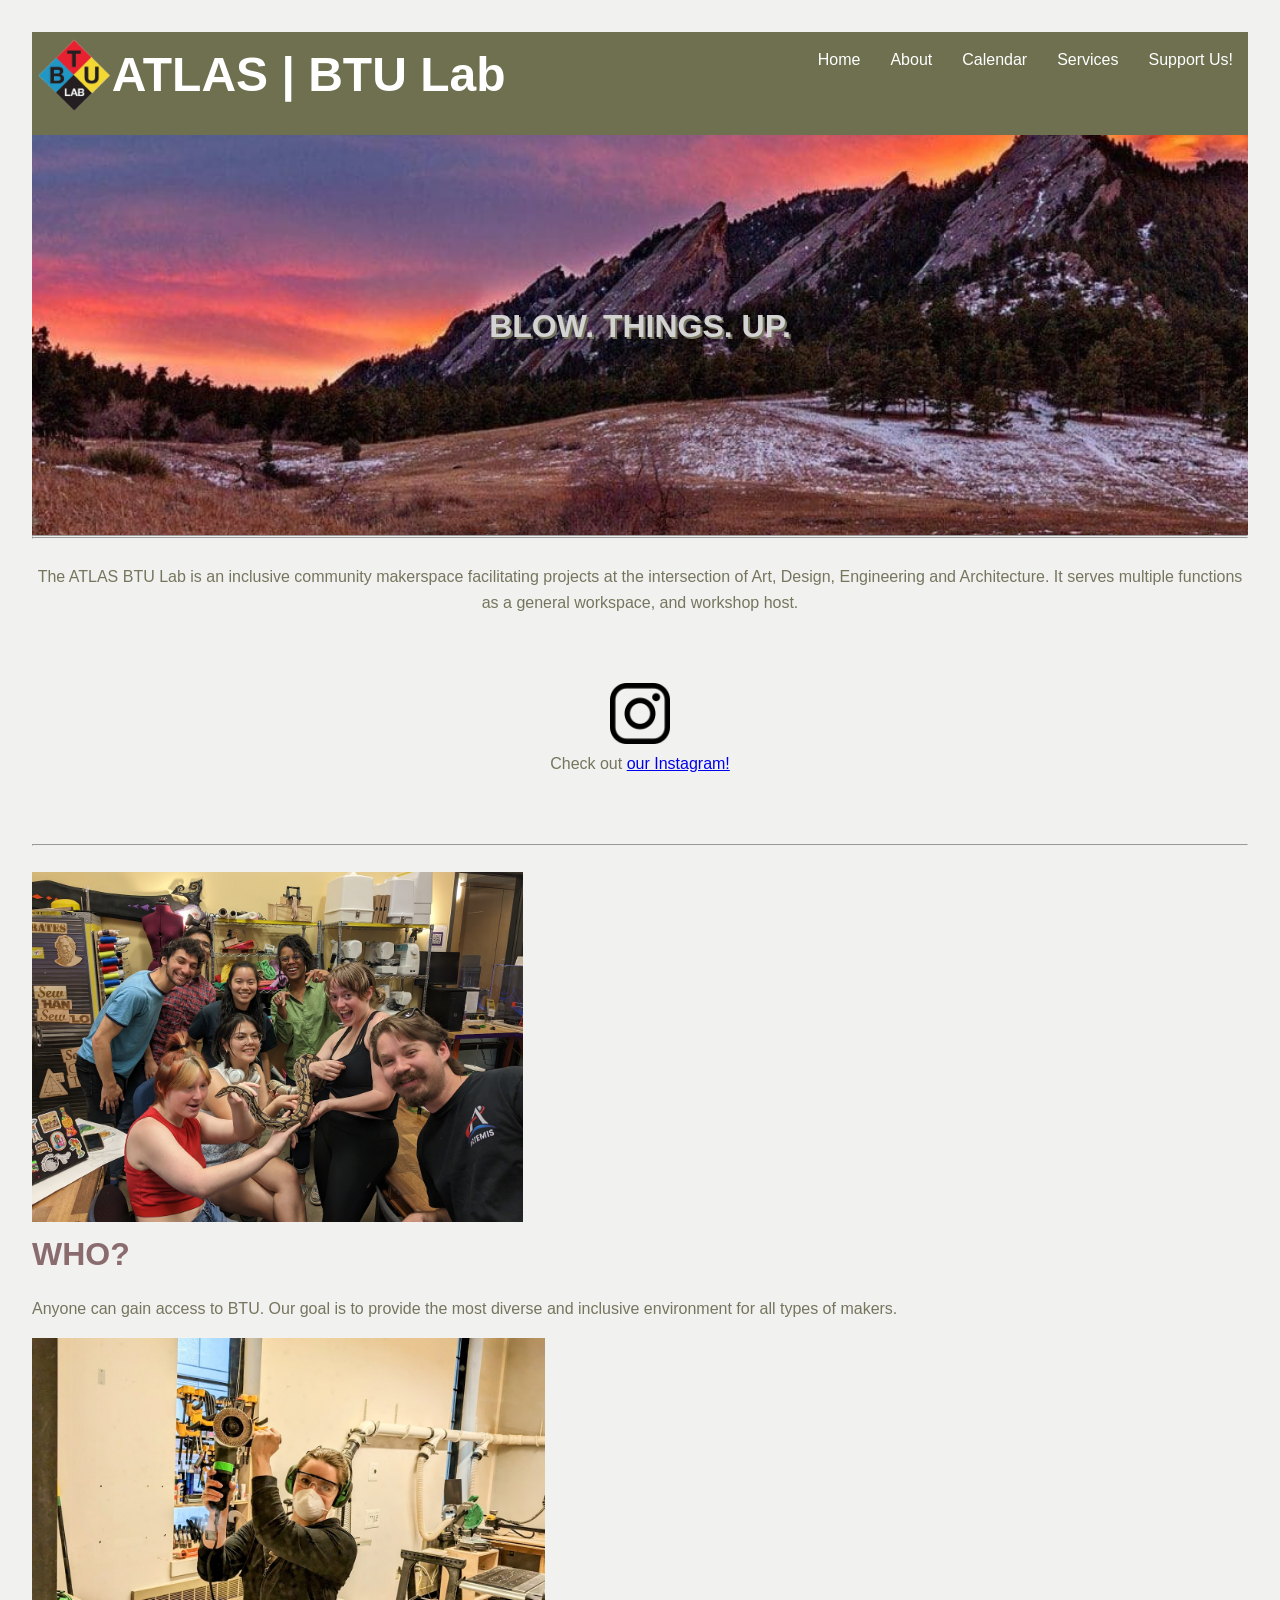
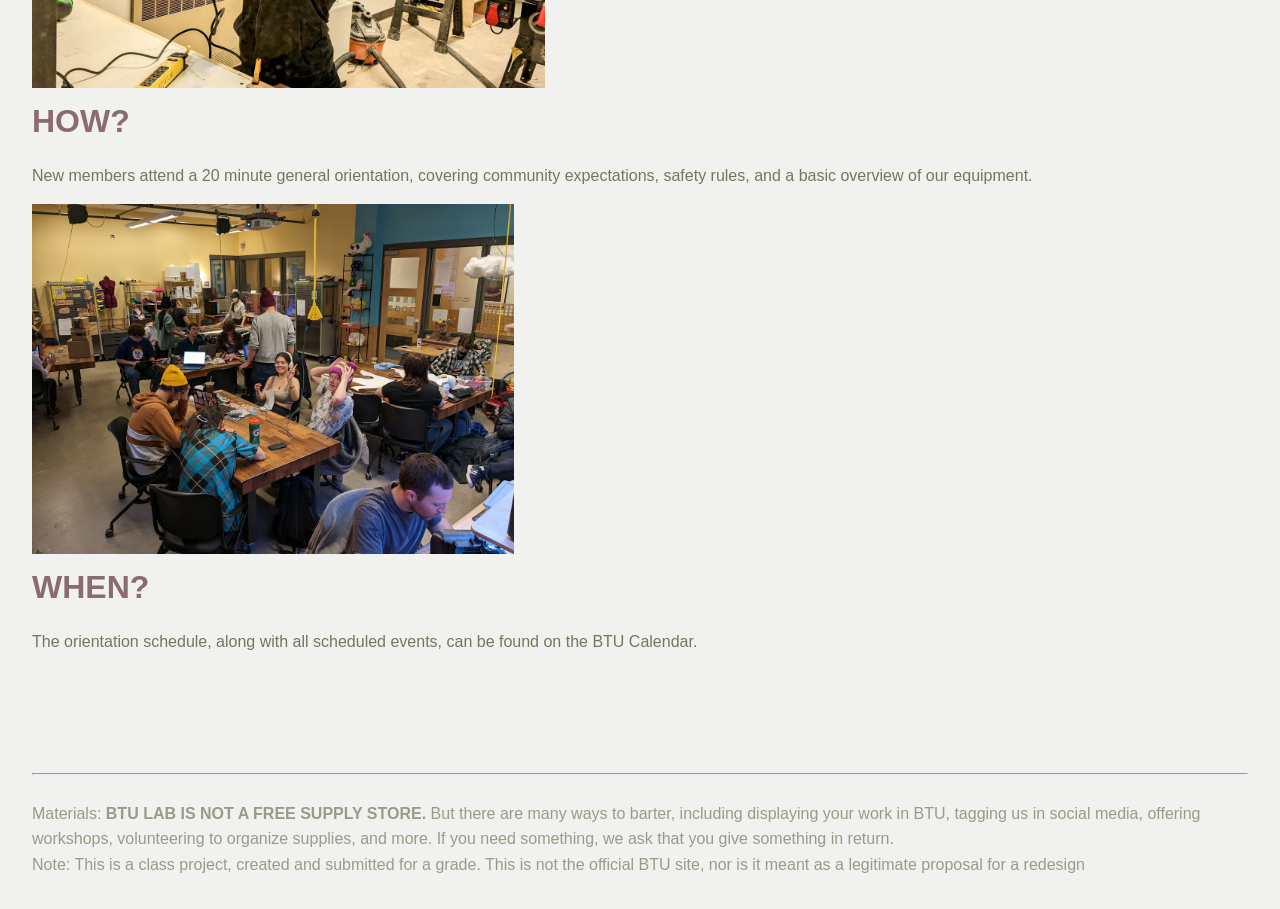
<file: index.html>
<!doctype html>
<html lang="en">
<head>
    <meta charset="utf-8" />
    <title>BTU Lab - Home</title>
    <link rel="icon" type="image/x-icon" href="assets/favicon.ico">
    <link rel="stylesheet" href="style.css">
</head>
<body>
    <header>
        <nav>
            <h1>
                ATLAS | BTU Lab
                <img src="assets/site-icon.png" width="10%" alt="BTU Lab Logo" align="left"> <!--this works rlly good, thx!-->
            </h1>
            <ul>
                <li><a href="index.html" class="link">Home</a></li>
                <li><a href="about.html" class="link">About</a></li>
                <li><a href="calendar.html" class="link">Calendar</a></li>
                <li><a href="services.html" class="link">Services</a></li>
                <li><a href="support.html" class="link">Support Us!</a></li>
            </ul>
        </nav>
    </header>
    <main>
            <table width="100%" height="400" style="background: url('assets/flatirons-sunset.jpeg');
                                                    background-size: cover;
                                                    background-position: center;
                                                    background-repeat: no-repeat;
                                                    margin:0">
                <tr>
                    <td align="center" valign="middle">

                        <h2 class="flavortext">BLOW. THINGS. UP.</h2> <!-- should function the same? might need a color change here -->

                    </td>
                </tr>
            </table>

        <!-- The instagram link will be integrated below this similar to my WA5 concepts ~carson -->

    <hr><hr>
    <br>
            <p align="center" class="body-text"> The ATLAS BTU Lab is an inclusive community makerspace facilitating projects at the intersection of Art, Design, Engineering and Architecture. It serves multiple functions as a general workspace, and workshop host.</p>
            <br><br>
            <p align="center"><img width="5%" src="assets/instagram.png" alt="Instagram"></p>
            <p align="center" class="body-text">Check out <a href="https://www.instagram.com/btulab_cu/?hl=en">our Instagram!</a> </p>

    <br><br>
    <hr>
    <br>

    <ul class="frontpage">
            <li>
                <img src="assets/who.jpg" alt="Selfie of lab members with a snake" height="350">
                <h2>WHO?</h2>
                <p class="body-text">Anyone can gain access to BTU. Our goal is to provide the most diverse and inclusive environment for all types of makers.</p>
            </li>

            <li>
                <img src="assets/how.jpg" alt="Lab member using angle grinder" height="350">
                <h2>HOW?</h2>
                <p class="body-text">New members attend a 20 minute general orientation, covering community expectations, safety rules, and a basic overview of our equipment.</p>
            </li>

            <li>
                <img src="assets/when.jpg" alt="BTU Lab full of people working" height="350">
                <h2>WHEN?</h2>
                <p class="body-text">The orientation schedule, along with all scheduled events, can be found on the BTU Calendar.</p>
            </li>
        </ul>
        </main>

        <br><br>
        <br><br>

        <footer>
            <hr>
            <br>
            <p class="small-text">Materials: <b>BTU LAB IS NOT A FREE SUPPLY STORE.</b> But there are many ways to barter, including displaying your work in BTU, tagging us in social media, offering workshops, volunteering to organize supplies, and more. If you need something, we ask that you give something in return.</p>
            <p class="small-text">Note: This is a class project, created and submitted for a grade. This is not the official BTU site, nor is it meant as a legitimate proposal for a redesign</p>
        </footer>
</body>
</html>
</file>
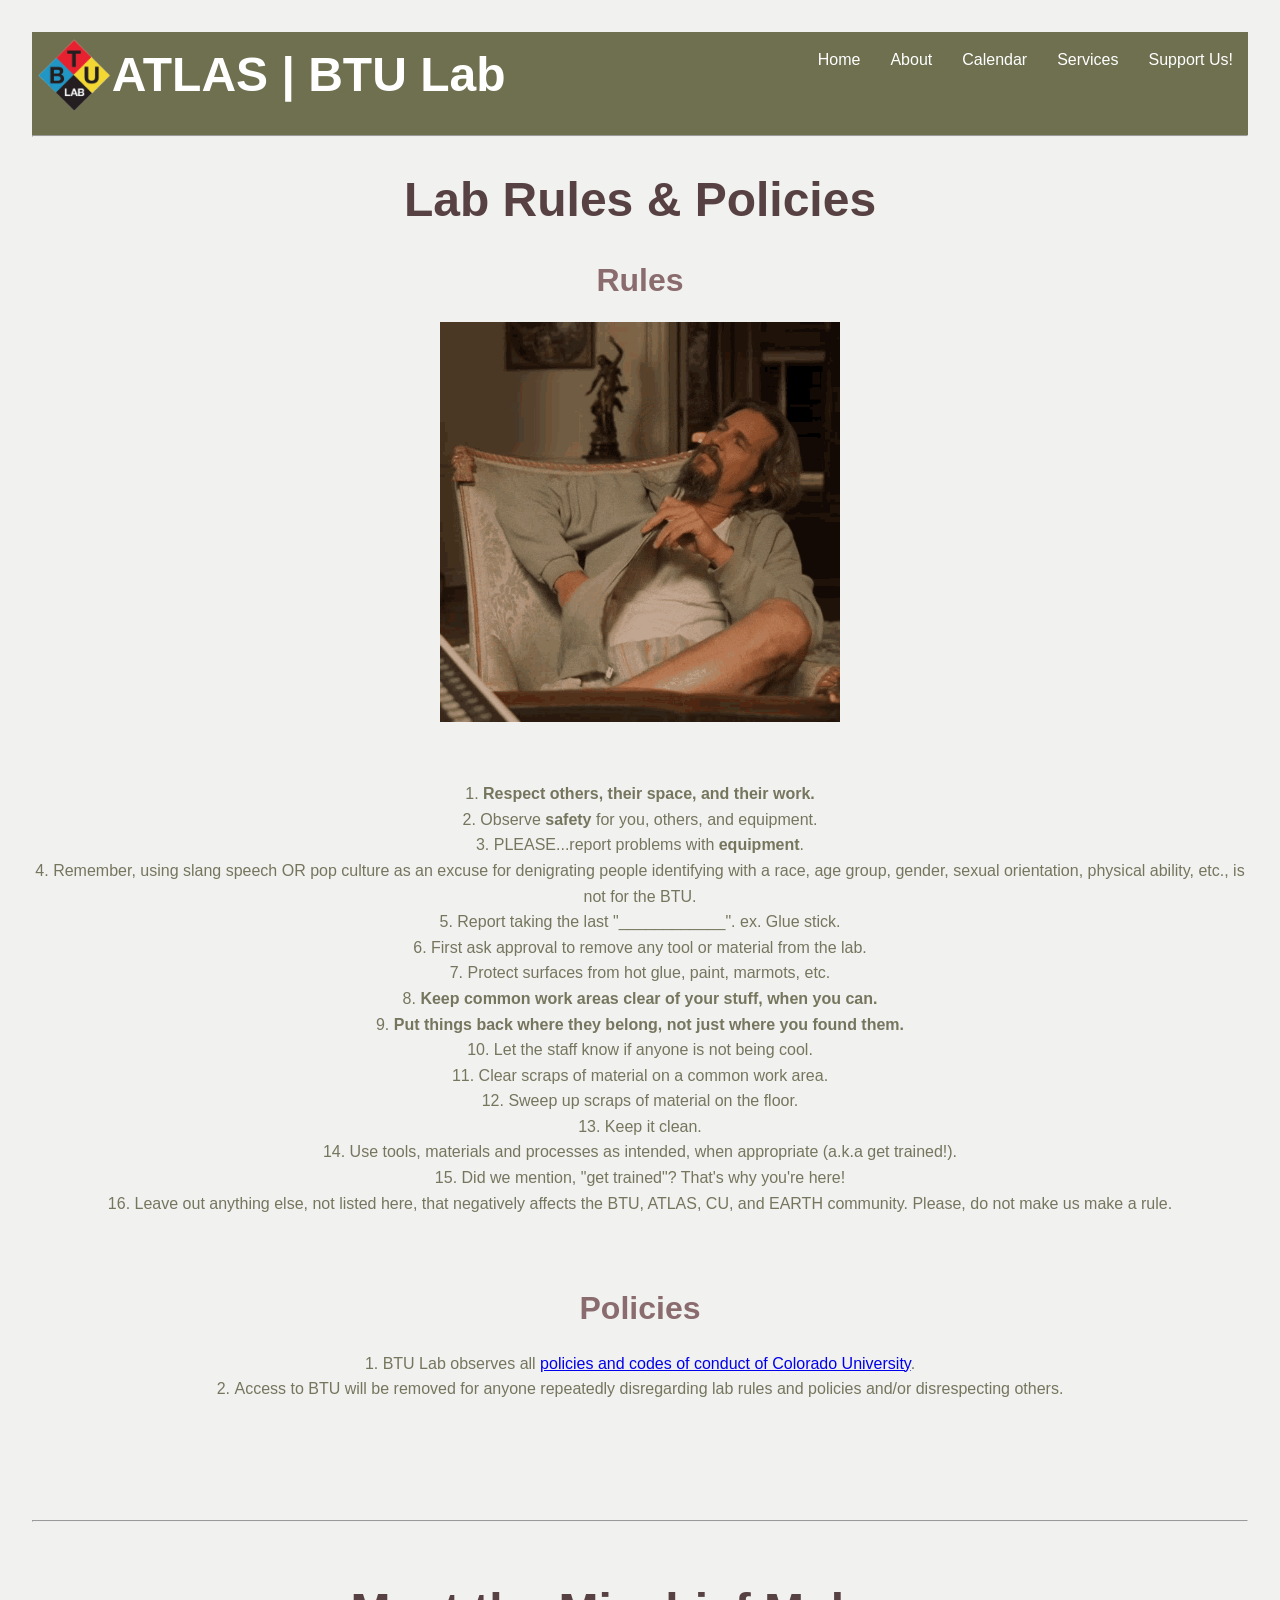
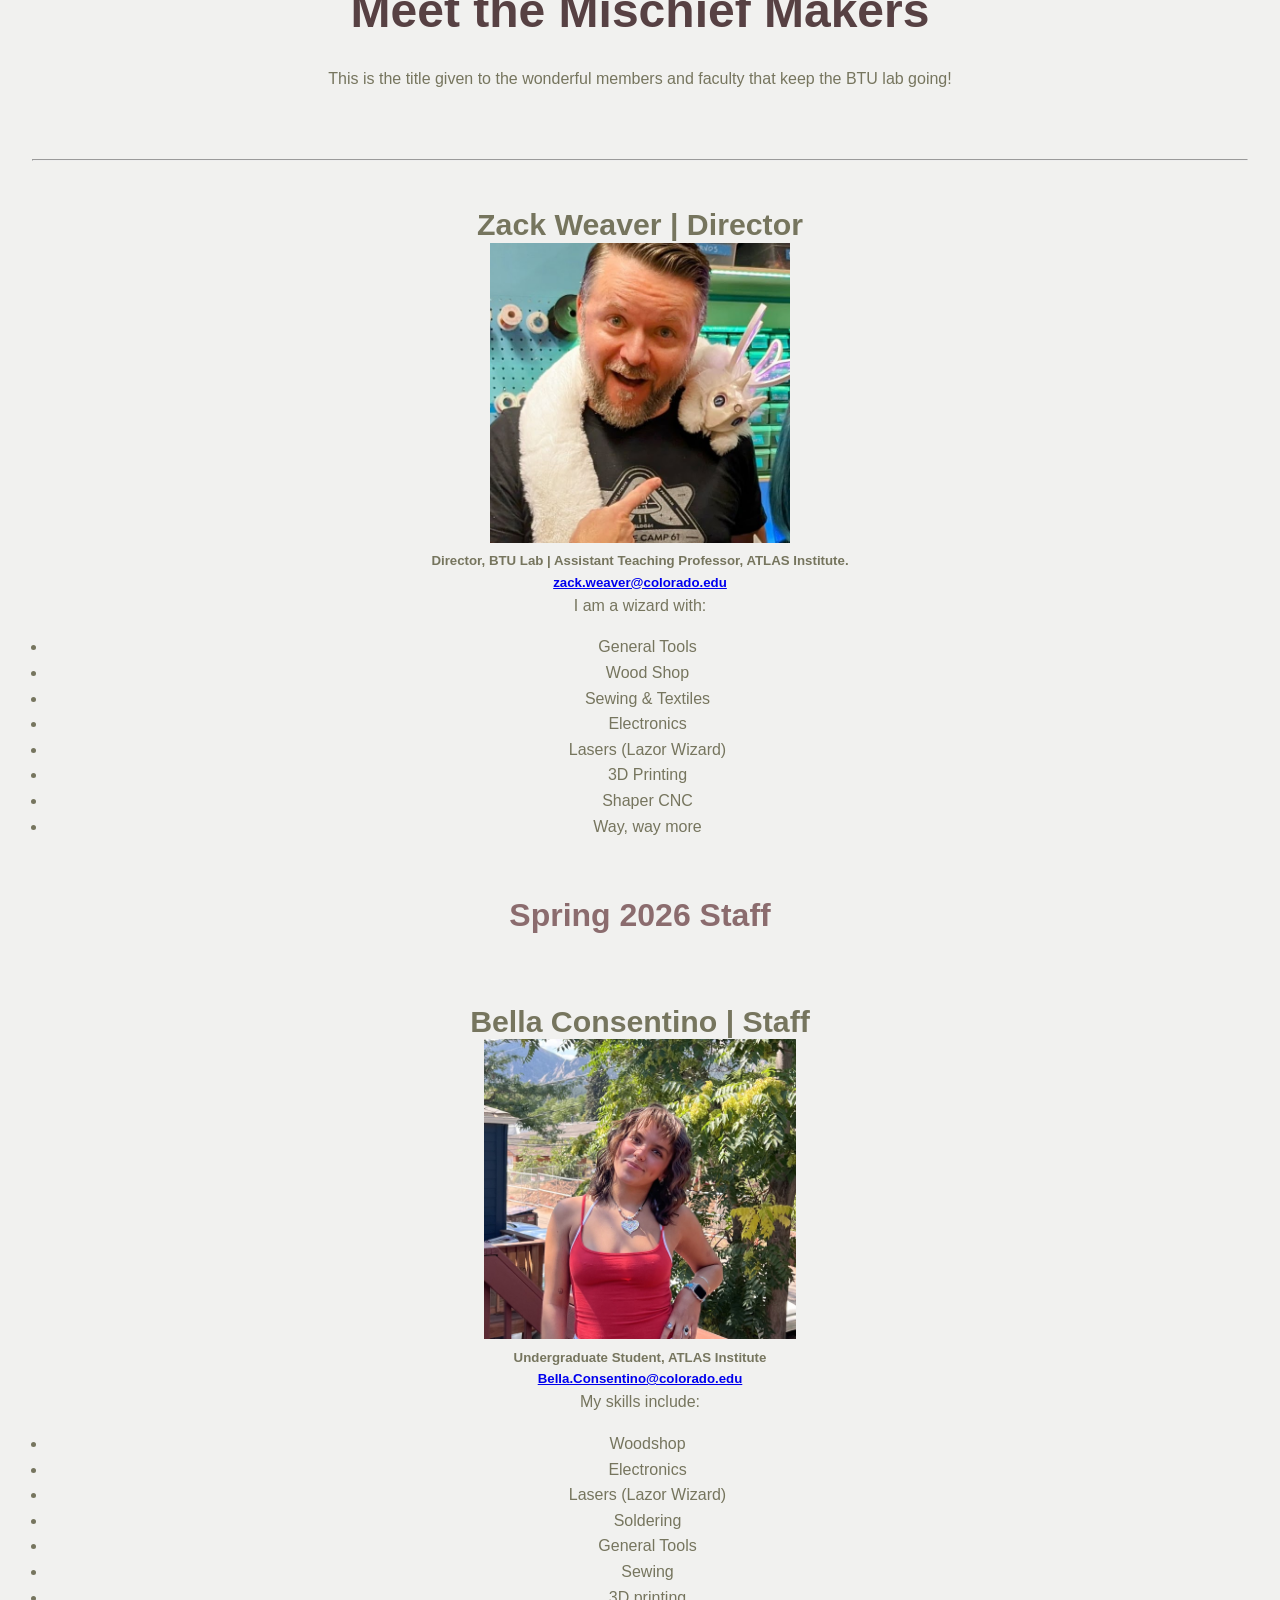
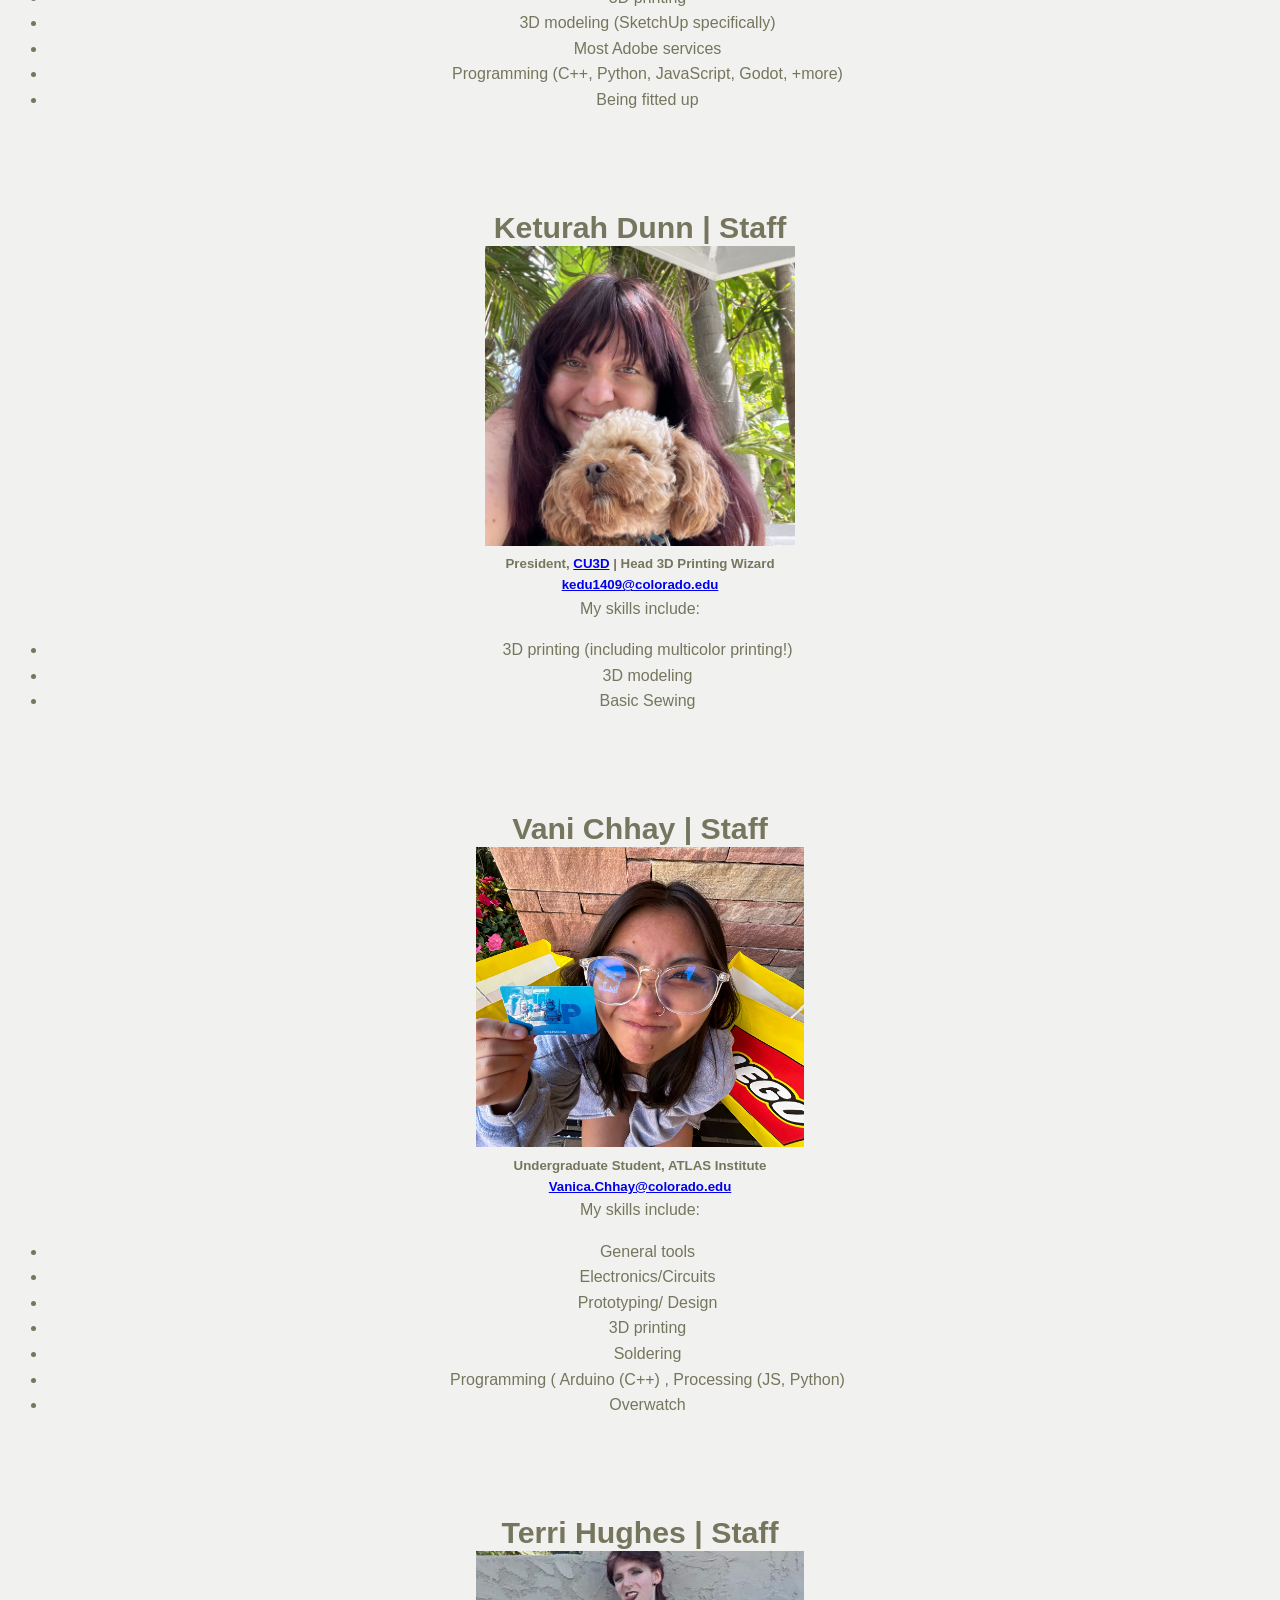
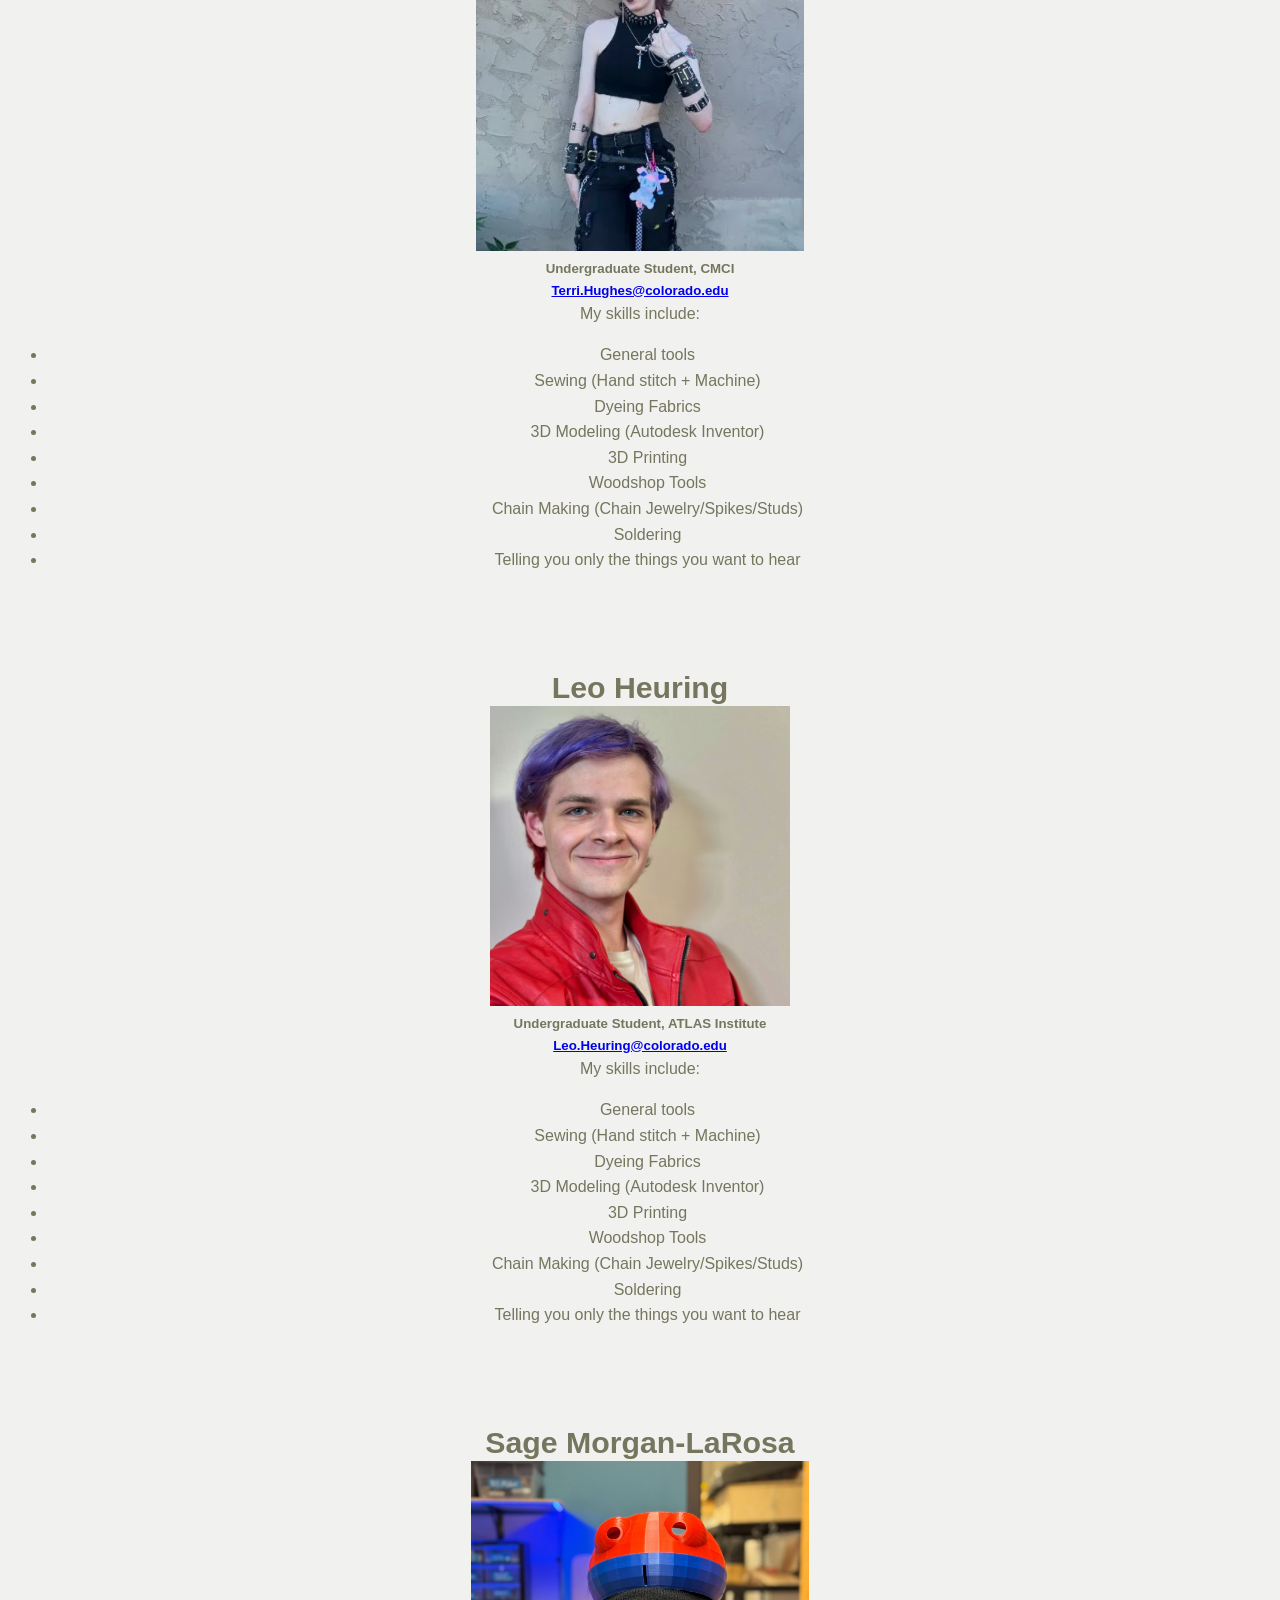
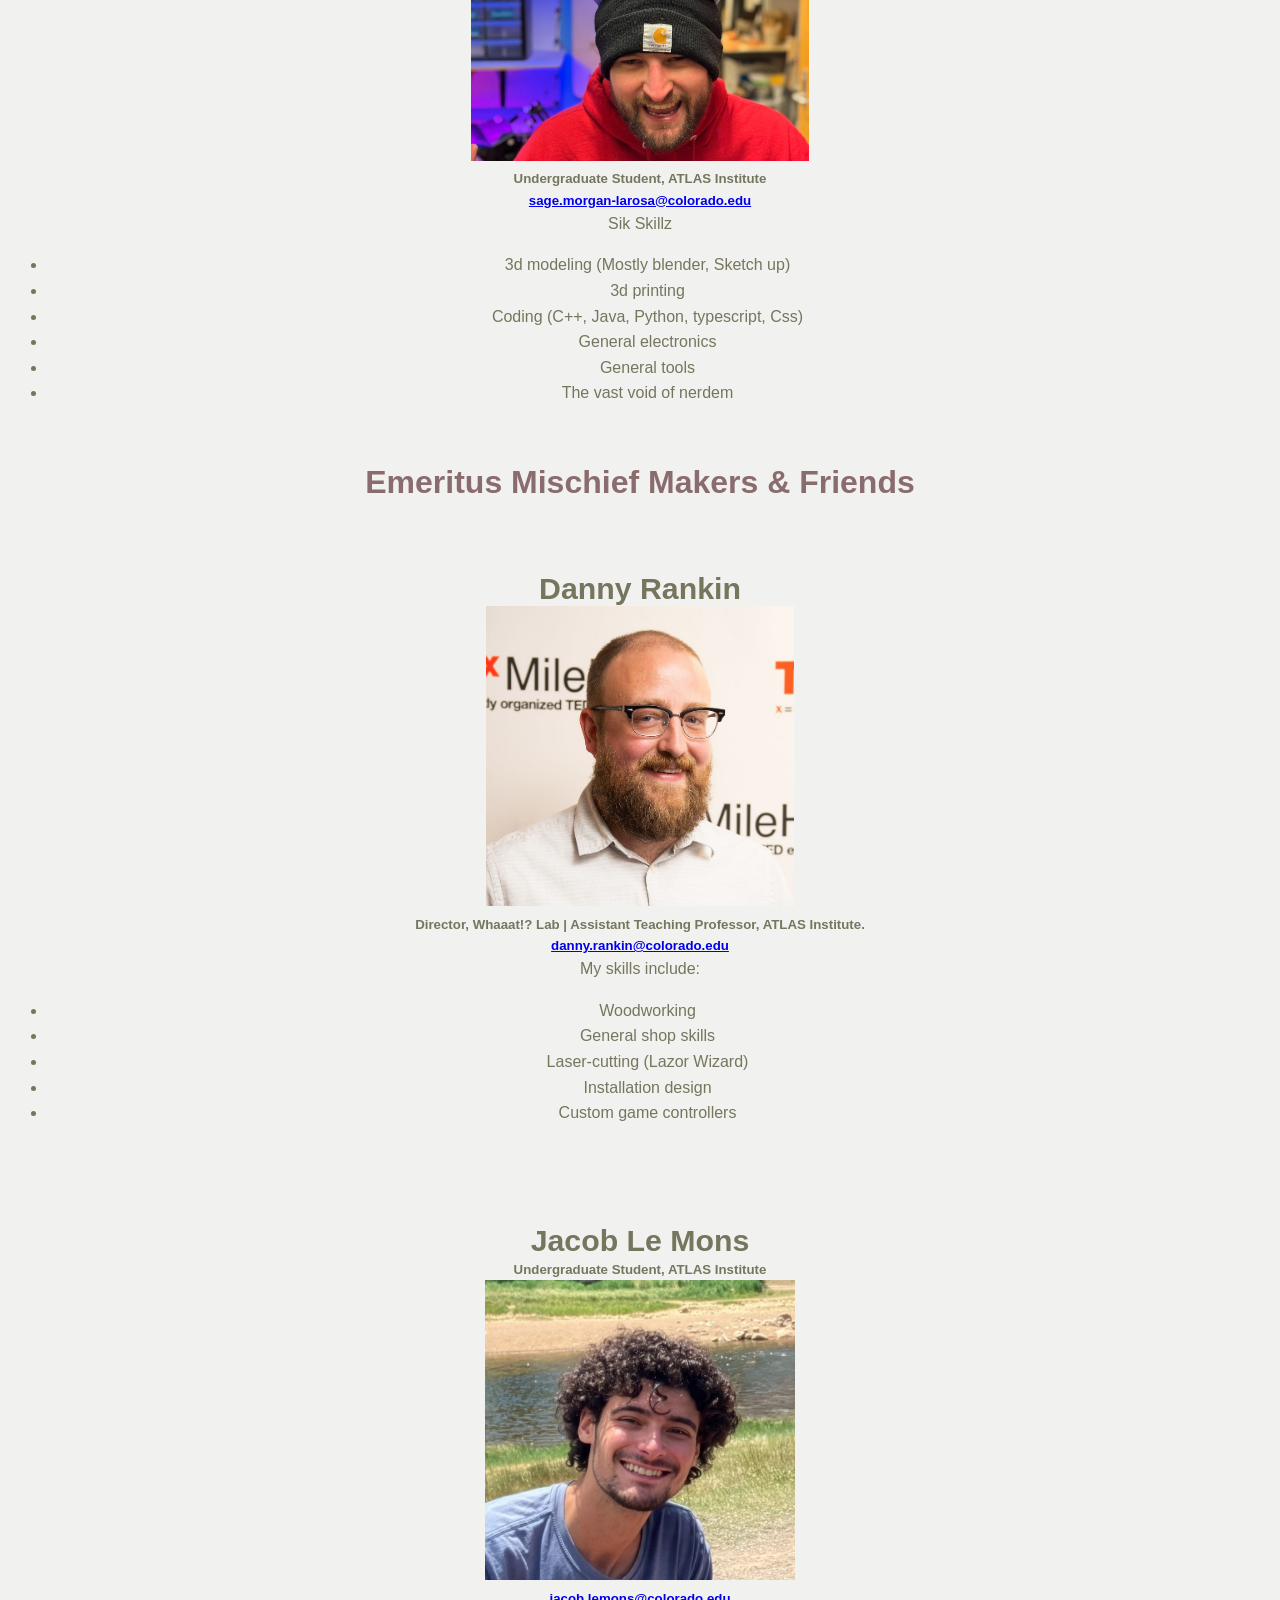
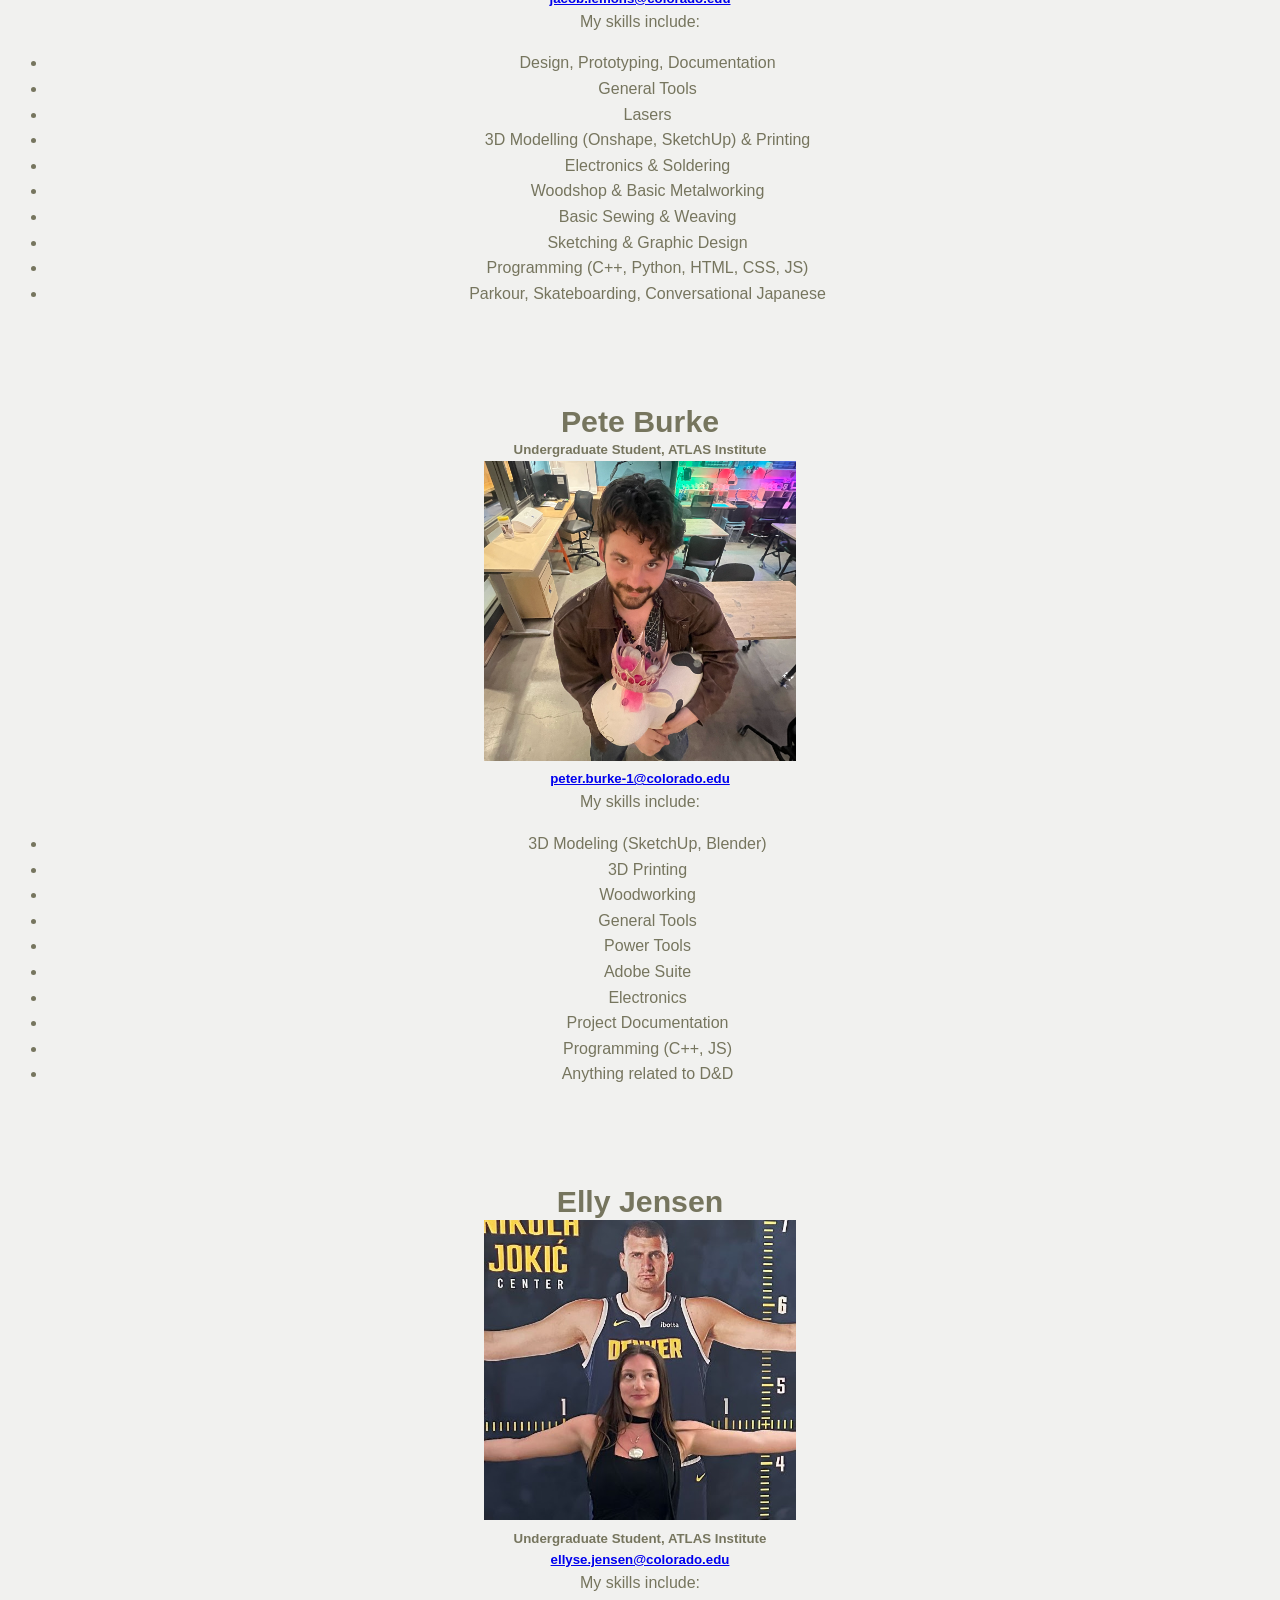
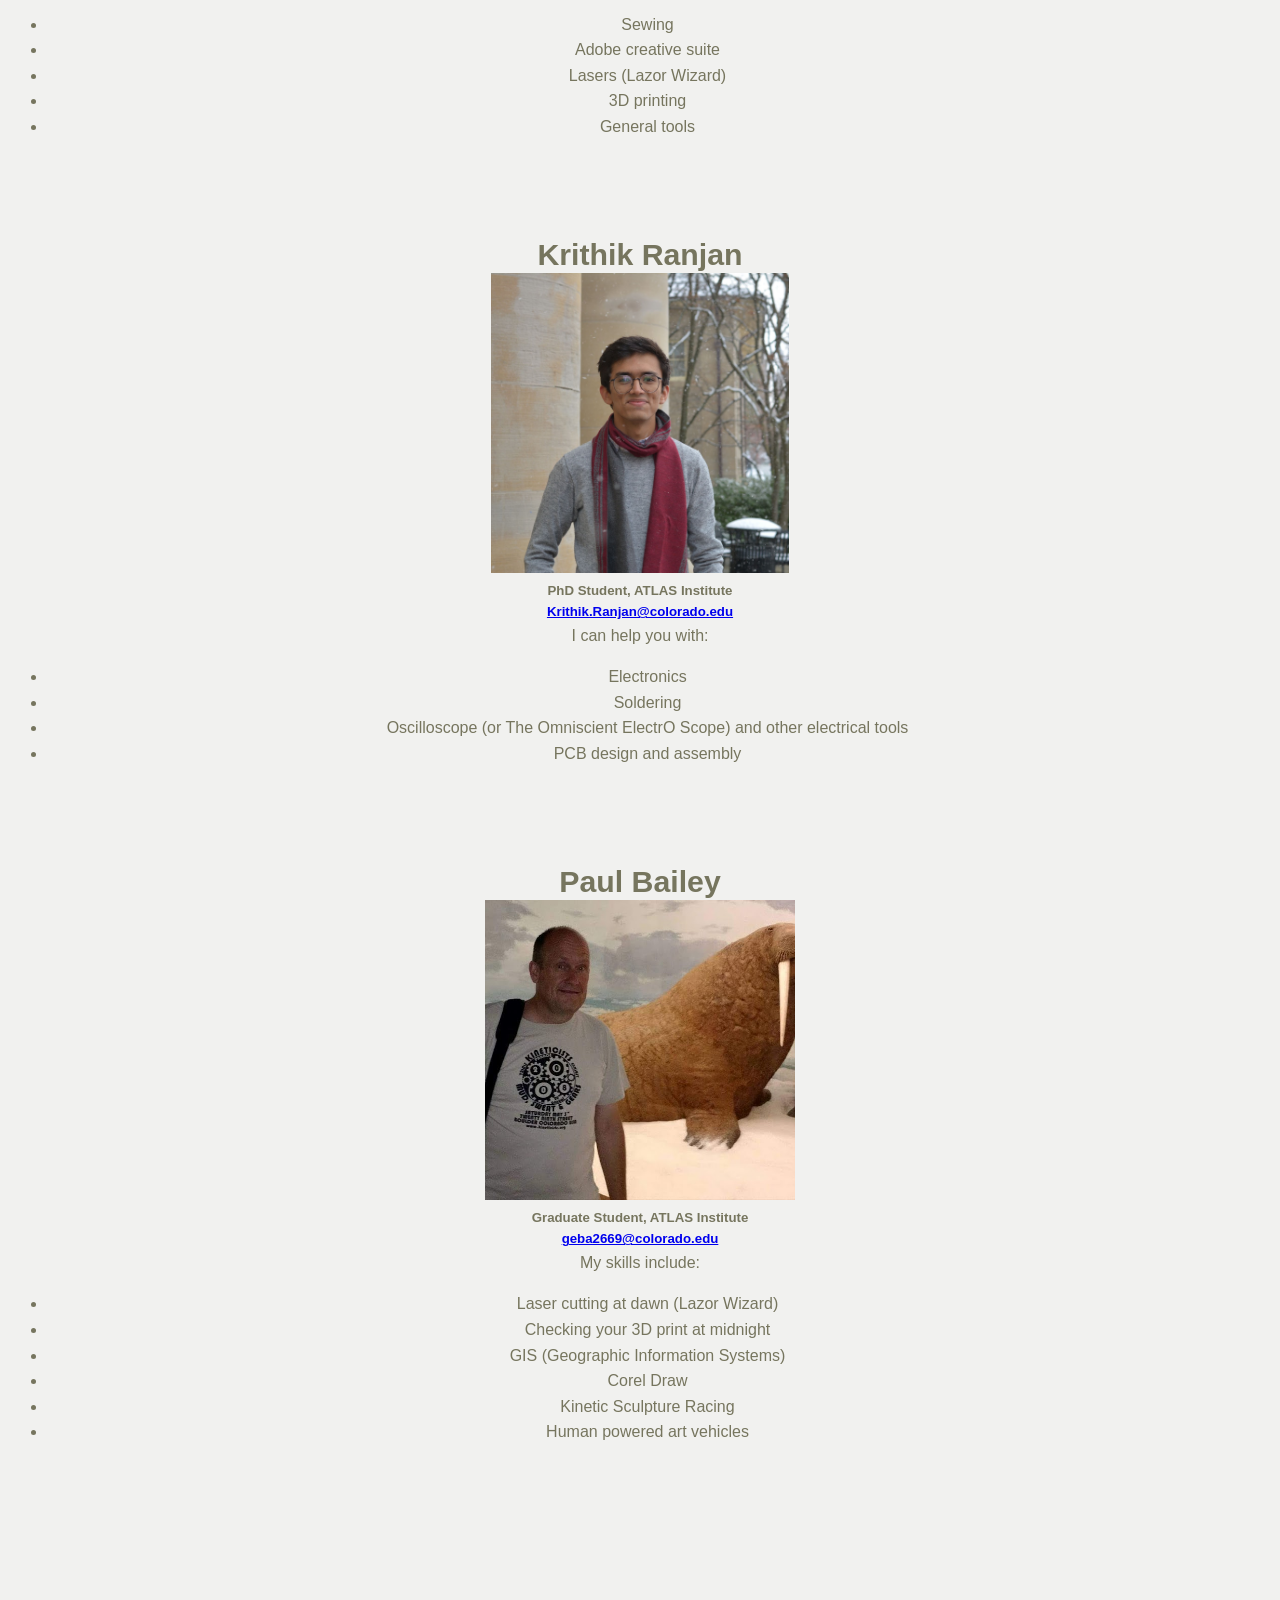
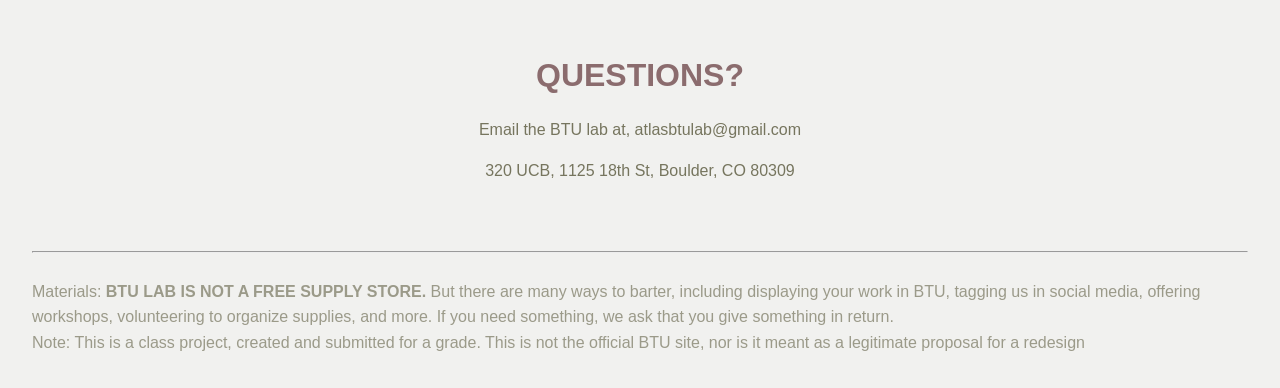
<file: about.html>
<!doctype html>
<html lang="en">
<head>
    <meta charset="utf-8" />
    <title>BTU Lab - About</title>
    <link rel="icon" type="image/x-icon" href="assets/favicon.ico">
    <link rel="stylesheet" href="style.css">
</head>
<body>
    <header>
        <nav>
            <h1>
                ATLAS | BTU Lab
                <img src="assets/site-icon.png" width="10%" alt="BTU Lab Logo" align="left"> <!--this works rlly good, thx!-->
            </h1>
            <ul>
                <li><a href="index.html" class="link">Home</a></li>
                <li><a href="about.html" class="link">About</a></li>
                <li><a href="calendar.html" class="link">Calendar</a></li>
                <li><a href="services.html" class="link">Services</a></li>
                <li><a href="support.html" class="link">Support Us!</a></li>
            </ul>
        </nav>
    </header>


 <hr>
 <br>

    <!-- Main Page -->
 <main>

    <body>
        <h1 align="center">Lab Rules &amp; Policies</h1>

        <h2 align="center">Rules</h2>
        <p align="center">
        <img src="assets/rulesgif.gif" alt="Guy taking glasses off, animated" width="400">
        </p>
        <br><br>
        <ol style="text-align: center; list-style-position: inside; padding: 0;" class="body-text">
            <li><b>Respect others, their space, and their work.</b></li>
            <li>Observe <b>safety</b> for you, others, and equipment.</li>
            <li>PLEASE...report problems with <b>equipment</b>.</li>
            <li>Remember, using slang speech OR pop culture as an excuse for denigrating people identifying with a race, age group, gender, sexual orientation, physical ability, etc., is not for the BTU.</li>
            <li>Report taking the last "____________". ex. Glue stick.</li>
            <li>First ask approval to remove any tool or material from the lab.</li>
            <li>Protect surfaces from hot glue, paint, marmots, etc.</li>
            <li><b>Keep common work areas clear of your stuff, when you can.</b></li>
            <li><b>Put things back where they belong, not just where you found them.</b></li>
            <li>Let the staff know if anyone is not being cool.</li>
            <li>Clear scraps of material on a common work area.</li>
            <li>Sweep up scraps of material on the floor.</li>
            <li>Keep it clean.</li>
            <li>Use tools, materials and processes as intended, when appropriate (a.k.a get trained!).</li>
            <li>Did we mention, "get trained"? That's why you're here!</li>
            <li>Leave out anything else, not listed here, that negatively affects the BTU, ATLAS, CU, and EARTH community. Please, do not make us make a rule.</li>
        </ol>

        <br><br>

        <h2 align="center">Policies</h2>
        <ol style="text-align: center; list-style-position: inside; padding: 0;" class="body-text">
            <li>BTU Lab observes all <a href="https://www.cu.edu/ope/aps/2027">policies and codes of conduct of Colorado University</a>.</li>
            <li>Access to BTU will be removed for anyone repeatedly disregarding lab rules and policies and/or disrespecting others.</li>
        </ol>

        <br><br>
    </body>

<br><br>
<hr>
<br><br>

<!-- THIS IS THE SECTION FOR CONDENSING THE FACULTY PAGE-->
    <body>
        <h1 align="center">Meet the Mischief Makers</h1>
        <p align="center" class="body-text">This is the title given to the wonderful members and faculty that keep the BTU lab going!</p>

        <br><br>

    <hr>

        <br><br>
        <section id="zackweaver" align="center">
            <h4><a href=about.html#zackweaver class="mmnames">Zack Weaver | Director</a></h4>
            <p align="center"><img src="assets/people/zack.jpg" alt="Photo of Zack" height="300"></p>
            <h5>Director, BTU Lab | Assistant Teaching Professor, ATLAS Institute.</h5>

            <h5><a href="mailto:zack.weaver@colorado.edu">zack.weaver@colorado.edu</a></h5>

            <p class="body-text">
                I am a wizard with:
            </p>
            <ul class="identlist">
                <li>General Tools</li>
                <li>Wood Shop</li>
                <li>Sewing & Textiles</li>
                <li>Electronics</li>
                <li>Lasers (Lazor Wizard)</li>
                <li>3D Printing</li>
                <li>Shaper CNC</li>
                <li>Way, way more</li>
                </ul>
        </section>

        <br><br>

        <h2 align="center">Spring 2026 Staff</h2>

        <br><br>

        <section id="bellaconsentino" align="center">
            <h4><a href=about.html#bellaconsentino class="mmnames">Bella Consentino | Staff</a></h4>
            <p align="center"><img src="assets/people/bella.jpg" alt="Photo of Bella" height="300"></p>
            <h5>Undergraduate Student, ATLAS Institute</h5>

            <h5><a href="mailto:Bella.Consentino@colorado.edu">Bella.Consentino@colorado.edu</a></h5>

            <p class="body-text">
                My skills include:
            </p>
            <ul class="identlist">
                <li>Woodshop</li>
                <li>Electronics</li>
                <li>Lasers (Lazor Wizard)</li>
                <li>Soldering</li>
                <li>General Tools</li>
                <li>Sewing</li>
                <li>3D printing</li>
                <li>3D modeling (SketchUp specifically)</li>
                <li>Most Adobe services</li>
                <li>Programming (C++, Python, JavaScript, Godot, +more)</li>
                <li>Being fitted up</li>
            </ul>
        </section>

        <br><br>

        <br><br>

        <section id="keturahdunn" align="center">
            <h4><a href=about.html#keturahdunn class="mmnames">Keturah Dunn | Staff</a></h4>
            <p align="center"><img src="assets/people/keturah.jpg" alt="Photo of Keturah" height="300"></p>
            <h5>President, <a href="https://www.instagram.com/cu3dboulder/">CU3D</a> | Head 3D Printing Wizard</h5>

            <h5><a href="mailto:kedu1409@colorado.edu">kedu1409@colorado.edu</a></h5>

            <p class="body-text">
                My skills include:
            </p>
            <ul class="identlist">
                <li>3D printing (including multicolor printing!)</li>
                <li>3D modeling</li>
                <li>Basic Sewing</li>
            </ul>
        </section>

        <br><br>

        <br><br>


        <section id="vanichhay" align="center">
            <h4><a href=about.html#vanichhay class="mmnames">Vani Chhay | Staff</a></h4>
            <p align="center"><img src="assets/people/vani.png" alt="Photo of Vani" height="300"></p>
            <h5>Undergraduate Student, ATLAS Institute</h5>

            <h5><a href="mailto:Vanica.Chhay@colorado.edu">Vanica.Chhay@colorado.edu</a></h5>

            <p class="body-text">
                My skills include:
            </p>
            <ul class="identlist">
                <li>General tools</li>
                <li>Electronics/Circuits</li>
                <li>Prototyping/ Design</li>
                <li>3D printing</li>
                <li>Soldering</li>
                <li>Programming ( Arduino (C++) , Processing (JS, Python)</li>
                <li>Overwatch</li>
            </ul>
        </section>

        <br><br>

        <br><br>


        <section id="terrihughes" align="center">
            <h4><a href=about.html#terrihughes class="mmnames">Terri Hughes | Staff</a></h4>
            <p align="center"><img src="assets/people/terri.jpg" alt="Photo of Terri" height="300"></p>
            <h5>Undergraduate Student, CMCI</h5>

            <h5><a href="mailto:Terri.Hughes@colorado.edu">Terri.Hughes@colorado.edu</a></h5>

            <p class="body-text">
                My skills include:
            </p>
            <ul class="identlist">
                <li>General tools</li>
                <li>Sewing (Hand stitch + Machine)</li>
                <li>Dyeing Fabrics</li>
                <li>3D Modeling (Autodesk Inventor)</li>
                <li>3D Printing</li>
                <li>Woodshop Tools </li>
                <li>Chain Making (Chain Jewelry/Spikes/Studs)</li>
                <li>Soldering</li>
                <li>Telling you only the things you want to hear</li>
            </ul>
        </section>

        <br><br>

        <br><br>


        <section id="leoheuring" align="center">
            <h4><a href=about.html#leoheuring class="mmnames">Leo Heuring</a></h4>
            <p align="center"><img src="assets/people/leo.jpg" alt="Photo of Leo" height="300"></p>
            <h5>Undergraduate Student, ATLAS Institute</h5>

            <h5><a href="mailto:Leo.Heuring@colorado.edu">Leo.Heuring@colorado.edu</a></h5>

            <p class="body-text">
                My skills include:
            </p>
            <ul class="identlist">
                <li>General tools</li>
                <li>Sewing (Hand stitch + Machine)</li>
                <li>Dyeing Fabrics</li>
                <li>3D Modeling (Autodesk Inventor)</li>
                <li>3D Printing</li>
                <li>Woodshop Tools</li>
                <li>Chain Making (Chain Jewelry/Spikes/Studs)</li>
                <li>Soldering</li>
                <li>Telling you only the things you want to hear</li>
            </ul>
        </section>

        <br><br>

        <br><br>


        <section id="sagemorganlarosa" align="center">
            <h4><a href=about.html#sagemorganlarosa class="mmnames">Sage Morgan-LaRosa</a></h4>
            <p align="center"><img src="assets/people/sage.jpg" alt="Photo of Sage" height="300"></p>
            <h5>Undergraduate Student, ATLAS Institute</h5>

            <h5><a href="mailto:sage.morgan-larosa@colorado.edu">sage.morgan-larosa@colorado.edu</a></h5>

            <p class="body-text">
                Sik Skillz
            </p>
            <ul class="identlist">
                <li>3d modeling (Mostly blender, Sketch up)</li>
                <li>3d printing</li>
                <li>Coding (C++, Java, Python, typescript, Css)</li>
                <li>General electronics</li>
                <li>General tools</li>
                <li>The vast void of nerdem  </li>
            </ul>
        </section>

        <br><br>

        <h2 align="center">Emeritus Mischief Makers & Friends</h2>

        <br><br>

        <section id="dannyrankin" align="center">
            <h4><a href=about.html#dannyrankin class="mmnames">Danny Rankin</a></h4>
            <p align="center"><img src="assets/people/danny.jpg" alt="Photo of Danny" height="300"></p>
            <h5>Director, Whaaat!? Lab | Assistant Teaching Professor, ATLAS Institute.</h5>

            <h5><a href="mailto:danny.rankin@colorado.edu">danny.rankin@colorado.edu</a></h5>

            <p class="body-text">
                My skills include:
            </p>
            <ul class="identlist">
                <li>Woodworking</li>
                <li>General shop skills</li>
                <li>Laser-cutting (Lazor Wizard)</li>
                <li>Installation design</li>
                <li>Custom game controllers</li>
            </ul>
        </section>

        <br><br>

        <br><br>


        <section id="jacoblemons" align="center">
            <h4><a href=about.html#jacoblemons class="mmnames">Jacob Le Mons</a></h4>

            <h5>Undergraduate Student, ATLAS Institute</h5>
            <p align="center"><img src="assets/people/jacob.jpg" alt="Photo of Jacob" height="300"></p>
            <h5><a href="mailto:jacob.lemons@colorado.edu">jacob.lemons@colorado.edu</a></h5>

            <p class="body-text">
                My skills include:
            </p>
            <ul class="identlist">
                <li>Design, Prototyping, Documentation</li>
                <li>General Tools</li>
                <li>Lasers</li>
                <li>3D Modelling (Onshape, SketchUp) & Printing</li>
                <li>Electronics & Soldering</li>
                <li>Woodshop & Basic Metalworking</li>
                <li>Basic Sewing & Weaving</li>
                <li>Sketching & Graphic Design</li>
                <li>Programming (C++, Python, HTML, CSS, JS)</li>
                <li>Parkour, Skateboarding, Conversational Japanese</li>
            </ul>
        </section>

        <br><br>

        <br><br>


        <section id="peteburke" align="center">
            <h4><a href=about.html#peteburke class="mmnames">Pete Burke</a></h4>

            <h5>Undergraduate Student, ATLAS Institute</h5>
            <p align="center"><img src="assets/people/pete.png" alt="Photo of Pete" height="300"></p>
            <h5><a href="mailto:peter.burke-1@colorado.edu">peter.burke-1@colorado.edu</a></h5>

            <p class="body-text">
                My skills include:
            </p>
            <ul class="identlist">
                <li>3D Modeling (SketchUp, Blender)</li>
                <li>3D Printing</li>
                <li>Woodworking</li>
                <li>General Tools</li>
                <li>Power Tools</li>
                <li>Adobe Suite</li>
                <li>Electronics</li>
                <li>Project Documentation</li>
                <li>Programming (C++, JS)</li>
                <li>Anything related to D&D</li>
            </ul>
        </section>

        <br><br>

        <br><br>


        <section id="ellyjensen" align="center">
            <h4><a href=about.html#ellyjensen class="mmnames">Elly Jensen</a></h4>
            <p align="center"><img src="assets/people/elly.jpg" alt="Photo of Elly" height="300"></p>
            <h5>Undergraduate Student, ATLAS Institute</h5>

            <h5><a href="mailto:ellyse.jensen@colorado.edu">ellyse.jensen@colorado.edu</a></h5>

            <p class="body-text">
                My skills include:
            </p>
            <ul class="identlist">
                <li>Sewing</li>
                <li>Adobe creative suite</li>
                <li>Lasers (Lazor Wizard)</li>
                <li>3D printing</li>
                <li>General tools</li>
            </ul>
        </section>

        <br><br>

        <br><br>


        <section id="krithikranjan" align="center">
            <h4><a href=about.html#krithikranjan class="mmnames">Krithik Ranjan</a></h4>
            <p align="center"><img src="assets/people/krithik.jpg" alt="Photo of Krithik" height="300"></p>
            <h5>PhD Student, ATLAS Institute</h5>

            <h5><a href="Krithik.Ranjan@colorado.edu">Krithik.Ranjan@colorado.edu</a></h5>

            <p class="body-text">
                I can help you with:
            </p>
            <ul class="identlist">
                <li>Electronics</li>
                <li>Soldering</li>
                <li>Oscilloscope (or The Omniscient ElectrO Scope) and other electrical tools </li>
                <li>PCB design and assembly</li>
            </ul>
        </section>

        <br><br>

        <br><br>


        <section id="paulbailey" align="center">
            <h4><a href=about.html#paulbailey class="mmnames">Paul Bailey</a></h4>
            <p align="center"><img src="assets/people/paul.jpg" alt="Photo of Paul" height="300"></p>
            <h5>Graduate Student, ATLAS Institute</h5>

            <h5><a href="geba2669@colorado.edu">geba2669@colorado.edu</a></h5>

            <p class="body-text">
                My skills include:
            </p>
            <ul class="identlist">
                <li>Laser cutting at dawn (Lazor Wizard)</li>
                <li>Checking your 3D print at midnight</li>
                <li>GIS (Geographic Information Systems)</li>
                <li>Corel Draw</li>
                <li>Kinetic Sculpture Racing</li>
                <li>Human powered art vehicles</li>
            </ul>
        </section>

        <br><br>

        <br><br>


    </body>


<br><br>

 </main>

 <br><br>

 <body>
    <h2 align="center">QUESTIONS?</h2>
    <p align="center" class="body-text">Email the BTU lab at, atlasbtulab@gmail.com</p>
    <p align="center" class="body-text">320 UCB, 1125 18th St, Boulder, CO 80309</p>
</body>
    </main>



    <br><br>
    
    <footer>
        <hr>
        <br>
        <p class="small-text">Materials: <b>BTU LAB IS NOT A FREE SUPPLY STORE.</b> But there are many ways to barter, including displaying your work in BTU, tagging us in social media, offering workshops, volunteering to organize supplies, and more. If you need something, we ask that you give something in return.</p>
        <p class="small-text">Note: This is a class project, created and submitted for a grade. This is not the official BTU site, nor is it meant as a legitimate proposal for a redesign</p>
    </footer>
</body>
</html>
</file>
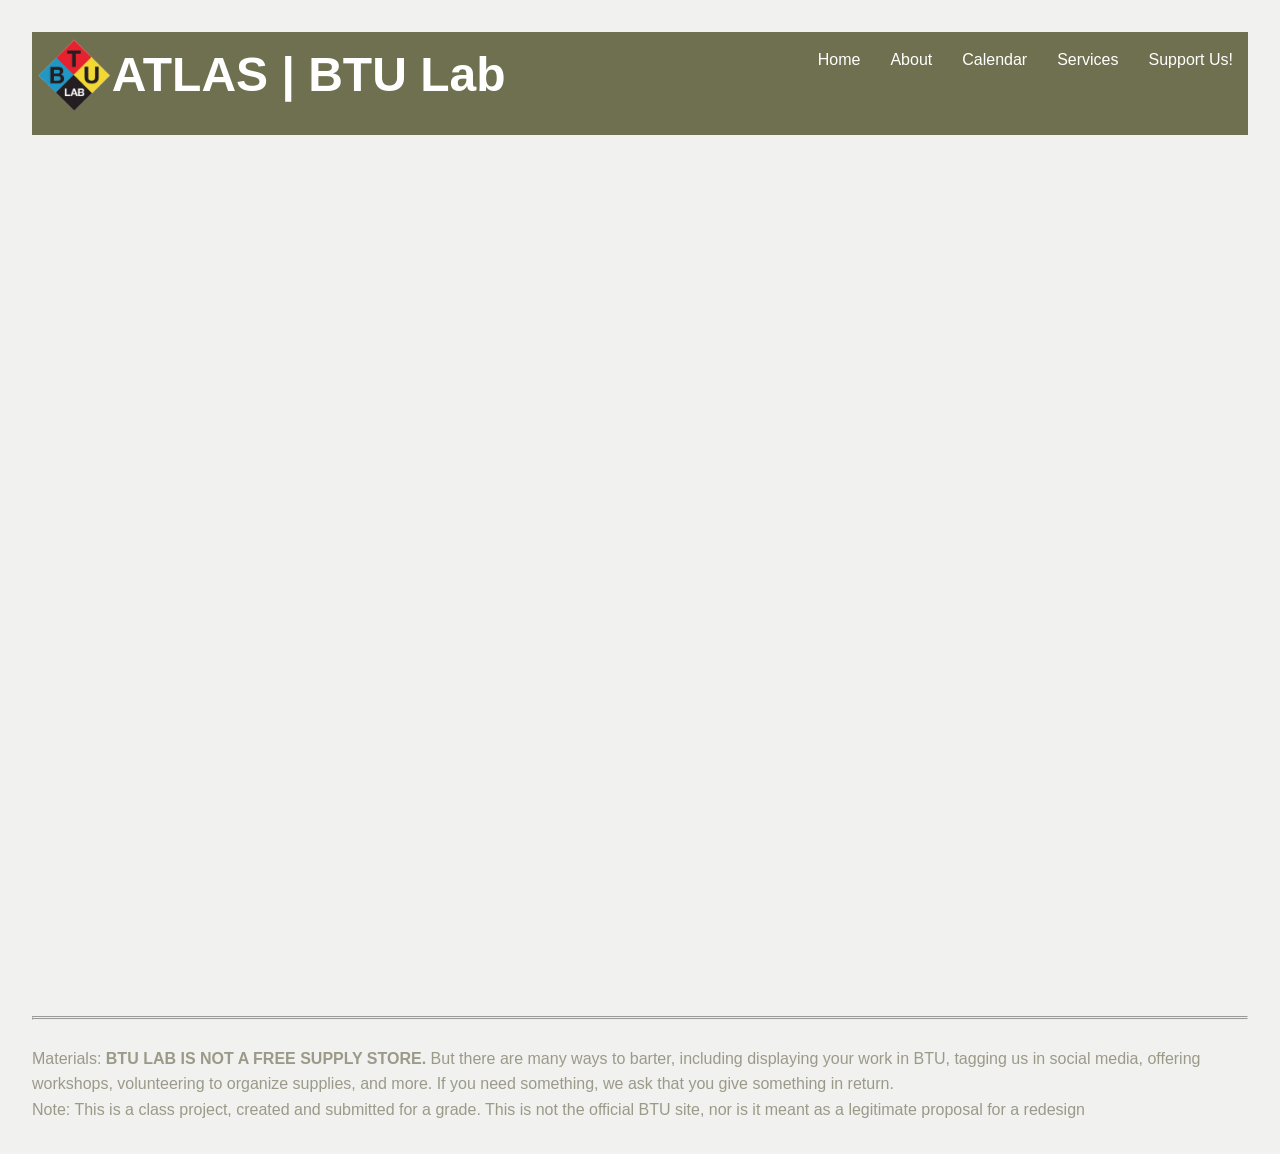
<file: calendar.html>
<!doctype html>
<html lang="en">
<head>
    <meta charset="utf-8" />
    <title>BTU Lab - Calendar </title>
    <link rel="icon" type="image/x-icon" href="assets/favicon.ico">
    <link rel="stylesheet" href="style.css">
</head>
<body>
    <header>
        <nav>
            <h1>
                ATLAS | BTU Lab
                <img src="assets/site-icon.png" width="10%" alt="BTU Lab Logo" align="left"> <!--this works rlly good, thx!-->
            </h1>
            <ul>
                <li><a href="index.html" class="link">Home</a></li>
                <li><a href="about.html" class="link">About</a></li>
                <li><a href="calendar.html" class="link">Calendar</a></li>
                <li><a href="services.html" class="link">Services</a></li>
                <li><a href="support.html" class="link">Support Us!</a></li>
            </ul>
        </nav>
    </header>
    </body>

    <br><br>
    <main>
        <iframe src="https://calendar.google.com/calendar/u/0/embed?color=%2392e1c0&color=%23cd74e6&color=%23f83a22&color=%23fad165&src=01c19e46b7d1df63b8c2bf86c13e9e8d4dd48407953069b76258fa20a9f6e946@group.calendar.google.com&src=1d4bdcc88938abd2d291838c548916abba1d14f79ad53e49a62b76c16d0ce4fc@group.calendar.google.com&src=917af08c35085b7a6203c14ddcfb9a84b26f31030114e022d423518e82d442e3@group.calendar.google.com&src=atlasbtulab@gmail.com"></iframe>
        <!--embed link shamelessly swiped from the actual BTU site-->
    </main>

    <br><br>
    <br><br>
    <hr>

    <footer>
        <hr>
        <br>
        <p class="small-text">Materials: <b>BTU LAB IS NOT A FREE SUPPLY STORE.</b> But there are many ways to barter, including displaying your work in BTU, tagging us in social media, offering workshops, volunteering to organize supplies, and more. If you need something, we ask that you give something in return.</p>
        <p class="small-text">Note: This is a class project, created and submitted for a grade. This is not the official BTU site, nor is it meant as a legitimate proposal for a redesign</p>
    </footer>

</html>
</file>
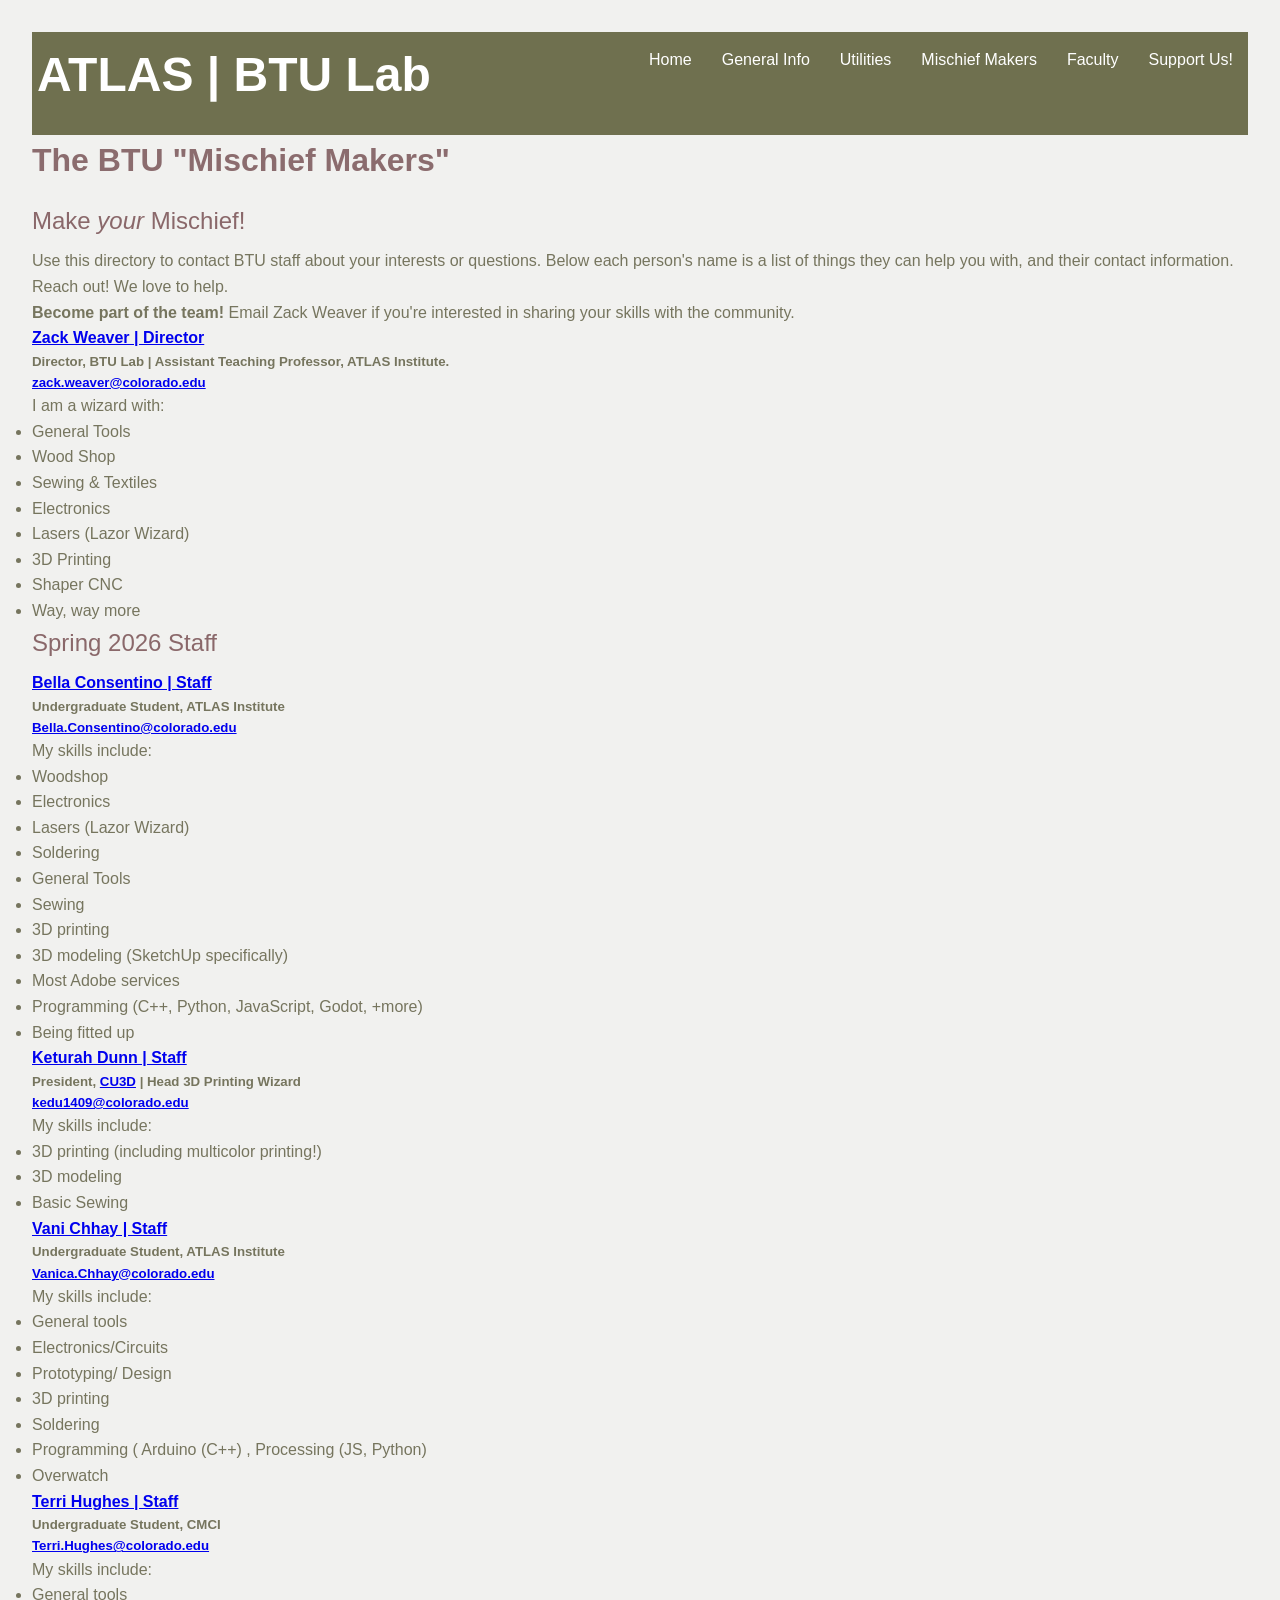
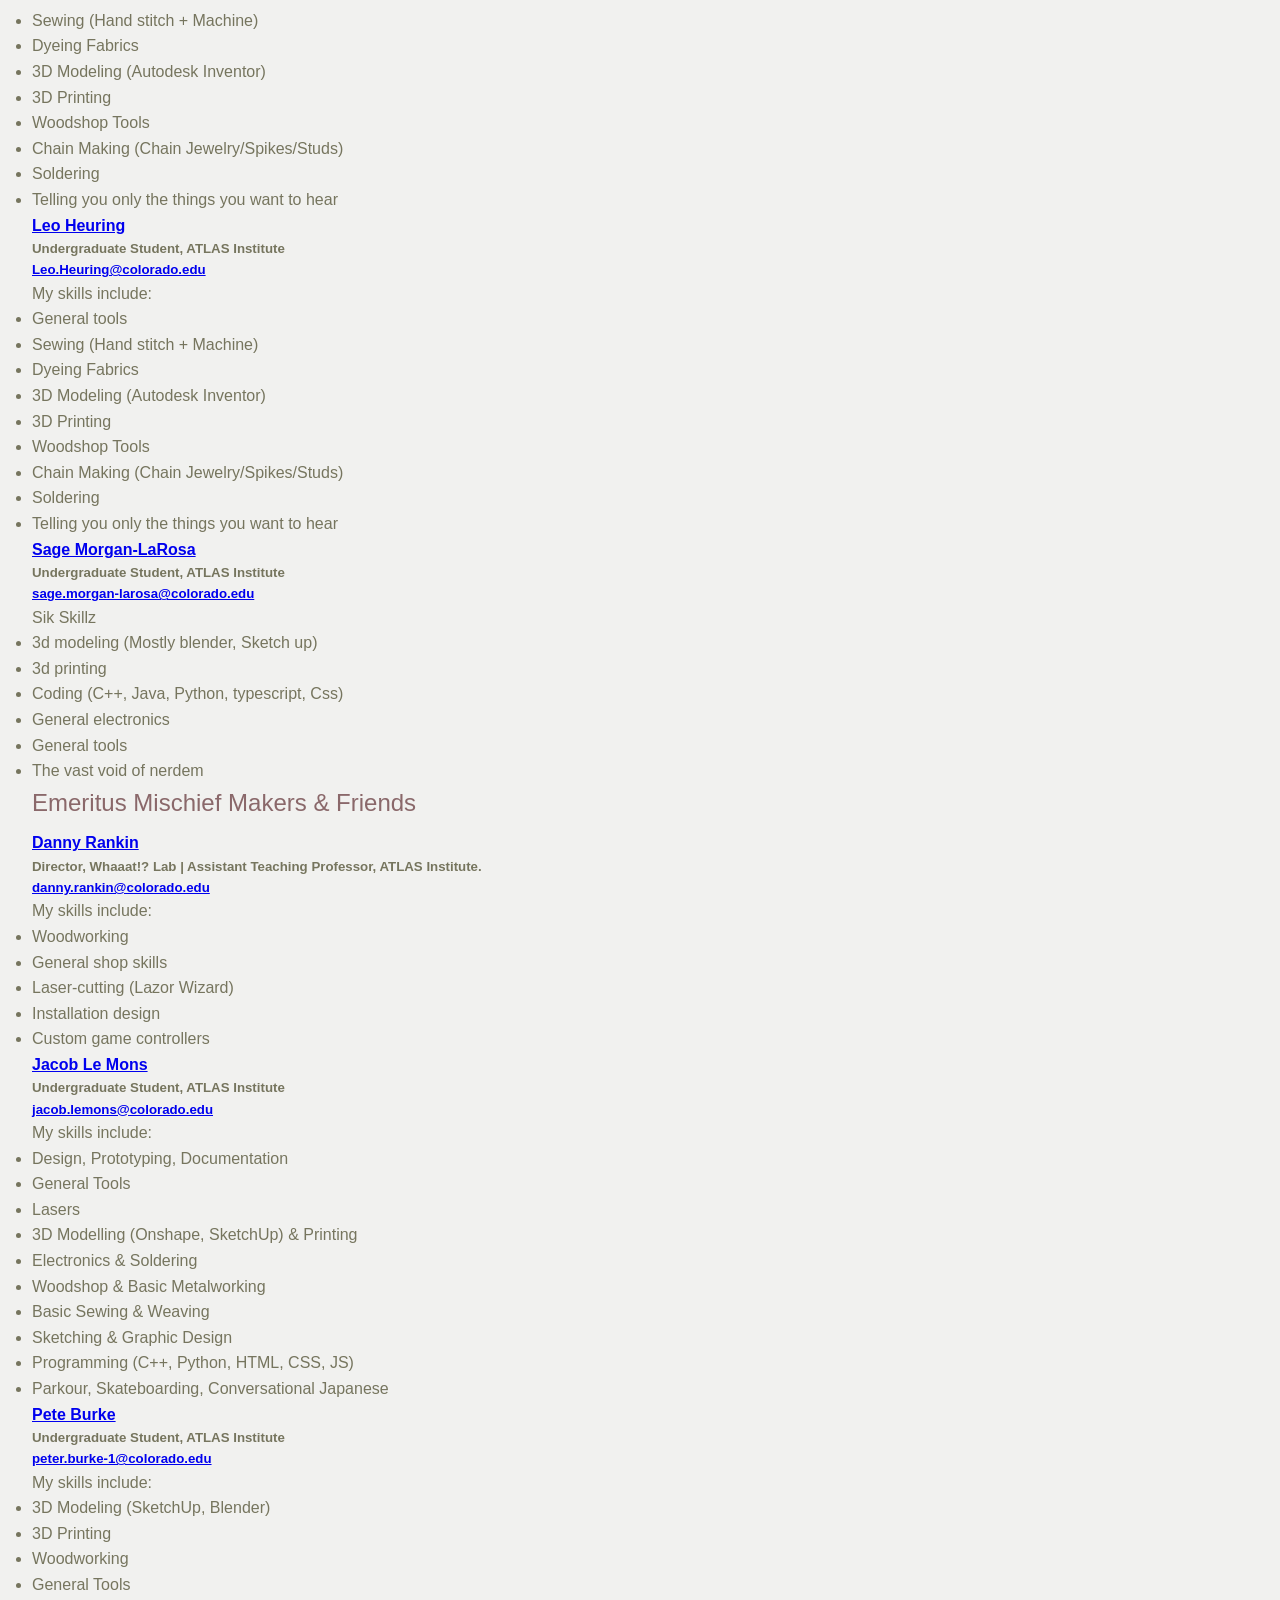
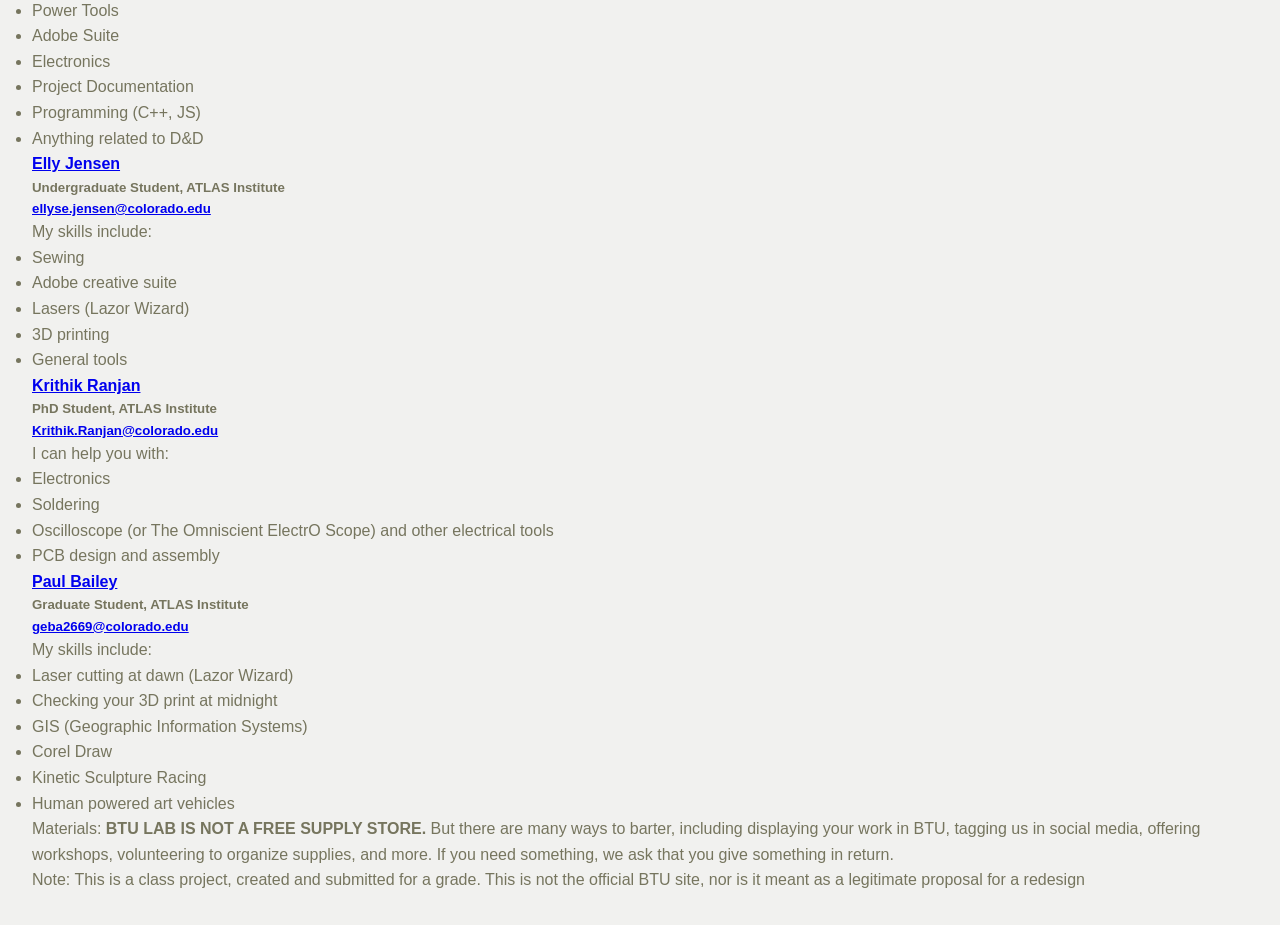
<file: mischiefmakers.html>
<!doctype html>
<html lang="en">
<head>
    <meta charset="utf-8" />
    <title>BTU Lab - Mischief Makers</title>
    <link rel="icon" type="image/x-icon" href="assets/favicon.ico">
    <link rel="stylesheet" href="style.css">
</head>
<body>
    <header>
        <nav>
            <h1>
                ATLAS | BTU Lab
                <!--Site icon would go here if we were using CSS-->
            </h1>
            <ul>
                <li><a href="index.html" class="link">Home</a></li>
                <li><a href="geninfo.html" class="link">General Info</a></li>
                <li><a href="utilities.html" class="link">Utilities</a></li>
                <li><a href="mischiefmakers.html" class="link">Mischief Makers</a></li>
                <li><a href="faculty.html" class="link">Faculty</a></li>
                <li><a href="support.html" class="link">Support Us!</a></li>
            </ul>
        </nav>
    </header>

    <main>
        <h2>The BTU "Mischief Makers"</h2>
        <article>
            <h3>Make <em>your</em> Mischief!</h3>
            <p>
                Use this directory to contact BTU staff about your interests or questions. 
                Below each person's name is a list of things they can help you with, and their contact information. 
                Reach out! We love to help.
            </p>
            <p>
                <b>Become part of the team!</b> 
                Email Zack Weaver if you're interested in sharing your skills with the community.
            </p>
        </article>

        <section id="zackweaver">
            <h4><a href=mischiefmakers.html#zackweaver>Zack Weaver | Director</a></h4>

            <h5>Director, BTU Lab | Assistant Teaching Professor, ATLAS Institute.</h5>

            <h5><a href="mailto:zack.weaver@colorado.edu">zack.weaver@colorado.edu</a></h5>

            <p>
                I am a wizard with:
            </p>
            <ul>
                <li>General Tools</li>
                <li>Wood Shop</li>
                <li>Sewing & Textiles</li>
                <li>Electronics</li>
                <li>Lasers (Lazor Wizard)</li>
                <li>3D Printing</li>
                <li>Shaper CNC</li>
                <li>Way, way more</li>
                </ul>
        </section>

        <h3>Spring 2026 Staff</h3>

        <section id="bellaconsentino">
            <h4><a href=mischiefmakers.html#bellaconsentino>Bella Consentino | Staff</a></h4>

            <h5>Undergraduate Student, ATLAS Institute</h5>

            <h5><a href="mailto:Bella.Consentino@colorado.edu">Bella.Consentino@colorado.edu</a></h5>

            <p>
                My skills include:
            </p>
            <ul>
                <li>Woodshop</li>
                <li>Electronics</li>
                <li>Lasers (Lazor Wizard)</li>
                <li>Soldering</li>
                <li>General Tools</li>
                <li>Sewing</li>
                <li>3D printing</li>
                <li>3D modeling (SketchUp specifically)</li>
                <li>Most Adobe services</li>
                <li>Programming (C++, Python, JavaScript, Godot, +more)</li>
                <li>Being fitted up</li>
            </ul>
        </section>

        <section id="keturahdunn">
            <h4><a href=mischiefmakers.html#keturahdunn>Keturah Dunn | Staff</a></h4>

            <h5>President, <a href="https://www.instagram.com/cu3dboulder/">CU3D</a> | Head 3D Printing Wizard</h5>

            <h5><a href="mailto:kedu1409@colorado.edu">kedu1409@colorado.edu</a></h5>

            <p>
                My skills include:
            </p>
            <ul>
                <li>3D printing (including multicolor printing!)</li>
                <li>3D modeling</li>
                <li>Basic Sewing</li>
            </ul>
        </section>

        <section id="vanichhay">
            <h4><a href=mischiefmakers.html#vanichhay>Vani Chhay | Staff</a></h4>

            <h5>Undergraduate Student, ATLAS Institute</h5>

            <h5><a href="mailto:Vanica.Chhay@colorado.edu">Vanica.Chhay@colorado.edu</a></h5>

            <p>
                My skills include:
            </p>
            <ul>
                <li>General tools</li>
                <li>Electronics/Circuits</li>
                <li>Prototyping/ Design</li>
                <li>3D printing</li>
                <li>Soldering</li>
                <li>Programming ( Arduino (C++) , Processing (JS, Python)</li>
                <li>Overwatch</li>
            </ul>
        </section>

        <section id="terrihughes">
            <h4><a href=mischiefmakers.html#terrihughes>Terri Hughes | Staff</a></h4>

            <h5>Undergraduate Student, CMCI</h5>

            <h5><a href="mailto:Terri.Hughes@colorado.edu">Terri.Hughes@colorado.edu</a></h5>

            <p>
                My skills include:
            </p>
            <ul>
                <li>General tools</li>
                <li>Sewing (Hand stitch + Machine)</li>
                <li>Dyeing Fabrics</li>
                <li>3D Modeling (Autodesk Inventor)</li>
                <li>3D Printing</li>
                <li>Woodshop Tools </li>
                <li>Chain Making (Chain Jewelry/Spikes/Studs)</li>
                <li>Soldering</li>
                <li>Telling you only the things you want to hear</li>
            </ul>
        </section>

        <section id="leoheuring">
            <h4><a href=mischiefmakers.html#leoheuring>Leo Heuring</a></h4>

            <h5>Undergraduate Student, ATLAS Institute</h5>

            <h5><a href="mailto:Leo.Heuring@colorado.edu">Leo.Heuring@colorado.edu</a></h5>

            <p>
                My skills include:
            </p>
            <ul>
                <li>General tools</li>
                <li>Sewing (Hand stitch + Machine)</li>
                <li>Dyeing Fabrics</li>
                <li>3D Modeling (Autodesk Inventor)</li>
                <li>3D Printing</li>
                <li>Woodshop Tools</li>
                <li>Chain Making (Chain Jewelry/Spikes/Studs)</li>
                <li>Soldering</li>
                <li>Telling you only the things you want to hear</li>
            </ul>
        </section>

        <section id="sagemorganlarosa">
            <h4><a href=mischiefmakers.html#sagemorganlarosa>Sage Morgan-LaRosa</a></h4>

            <h5>Undergraduate Student, ATLAS Institute</h5>

            <h5><a href="mailto:sage.morgan-larosa@colorado.edu">sage.morgan-larosa@colorado.edu</a></h5>

            <p>
                Sik Skillz
            </p>
            <ul>
                <li>3d modeling (Mostly blender, Sketch up)</li>
                <li>3d printing</li>
                <li>Coding (C++, Java, Python, typescript, Css)</li>
                <li>General electronics</li>
                <li>General tools</li>
                <li>The vast void of nerdem  </li>
            </ul>
        </section>

        <h3>Emeritus Mischief Makers & Friends</h3>

        <section id="dannyrankin">
            <h4><a href=mischiefmakers.html#dannyrankin>Danny Rankin</a></h4>

            <h5>Director, Whaaat!? Lab | Assistant Teaching Professor, ATLAS Institute.</h5>

            <h5><a href="mailto:danny.rankin@colorado.edu">danny.rankin@colorado.edu</a></h5>

            <p>
                My skills include:
            </p>
            <ul>
                <li>Woodworking</li>
                <li>General shop skills</li>
                <li>Laser-cutting (Lazor Wizard)</li>
                <li>Installation design</li>
                <li>Custom game controllers</li>
            </ul>
        </section>

        <section id="jacoblemons">
            <h4><a href=mischiefmakers.html#jacoblemons>Jacob Le Mons</a></h4>

            <h5>Undergraduate Student, ATLAS Institute</h5>

            <h5><a href="mailto:jacob.lemons@colorado.edu">jacob.lemons@colorado.edu</a></h5>

            <p>
                My skills include:
            </p>
            <ul>
                <li>Design, Prototyping, Documentation</li>
                <li>General Tools</li>
                <li>Lasers</li>
                <li>3D Modelling (Onshape, SketchUp) & Printing</li>
                <li>Electronics & Soldering</li>
                <li>Woodshop & Basic Metalworking</li>
                <li>Basic Sewing & Weaving</li>
                <li>Sketching & Graphic Design</li>
                <li>Programming (C++, Python, HTML, CSS, JS)</li>
                <li>Parkour, Skateboarding, Conversational Japanese</li>
            </ul>
        </section>

        <section id="peteburke">
            <h4><a href=mischiefmakers.html#peteburke>Pete Burke</a></h4>

            <h5>Undergraduate Student, ATLAS Institute</h5>

            <h5><a href="mailto:peter.burke-1@colorado.edu">peter.burke-1@colorado.edu</a></h5>

            <p>
                My skills include:
            </p>
            <ul>
                <li>3D Modeling (SketchUp, Blender)</li>
                <li>3D Printing</li>
                <li>Woodworking</li>
                <li>General Tools</li>
                <li>Power Tools</li>
                <li>Adobe Suite</li>
                <li>Electronics</li>
                <li>Project Documentation</li>
                <li>Programming (C++, JS)</li>
                <li>Anything related to D&D</li>
            </ul>
        </section>

        <section id="ellyjensen">
            <h4><a href=mischiefmakers.html#ellyjensen>Elly Jensen</a></h4>

            <h5>Undergraduate Student, ATLAS Institute</h5>

            <h5><a href="mailto:ellyse.jensen@colorado.edu">ellyse.jensen@colorado.edu</a></h5>

            <p>
                My skills include:
            </p>
            <ul>
                <li>Sewing</li>
                <li>Adobe creative suite</li>
                <li>Lasers (Lazor Wizard)</li>
                <li>3D printing</li>
                <li>General tools</li>
            </ul>
        </section>

        <section id="krithikranjan">
            <h4><a href=mischiefmakers.html#krithikranjan>Krithik Ranjan</a></h4>

            <h5>PhD Student, ATLAS Institute</h5>

            <h5><a href="Krithik.Ranjan@colorado.edu">Krithik.Ranjan@colorado.edu</a></h5>

            <p>
                I can help you with:
            </p>
            <ul>
                <li>Electronics</li>
                <li>Soldering</li>
                <li>Oscilloscope (or The Omniscient ElectrO Scope) and other electrical tools </li>
                <li>PCB design and assembly</li>
            </ul>
        </section>

        <section id="paulbailey">
            <h4><a href=mischiefmakers.html#paulbailey>Paul Bailey</a></h4>

            <h5>Graduate Student, ATLAS Institute</h5>

            <h5><a href="geba2669@colorado.edu">geba2669@colorado.edu</a></h5>

            <p>
                My skills include:
            </p>
            <ul>
                <li>Laser cutting at dawn (Lazor Wizard)</li>
                <li>Checking your 3D print at midnight</li>
                <li>GIS (Geographic Information Systems)</li>
                <li>Corel Draw</li>
                <li>Kinetic Sculpture Racing</li>
                <li>Human powered art vehicles</li>
            </ul>
        </section>
    </main>
    <footer>
        <p>Materials: <b>BTU LAB IS NOT A FREE SUPPLY STORE.</b> But there are many ways to barter, including displaying your work in BTU, tagging us in social media, offering workshops, volunteering to organize supplies, and more. If you need something, we ask that you give something in return.</p>
        <p>Note: This is a class project, created and submitted for a grade. This is not the official BTU site, nor is it meant as a legitimate proposal for a redesign</p>
    </footer>
</body>
</html>
</file>
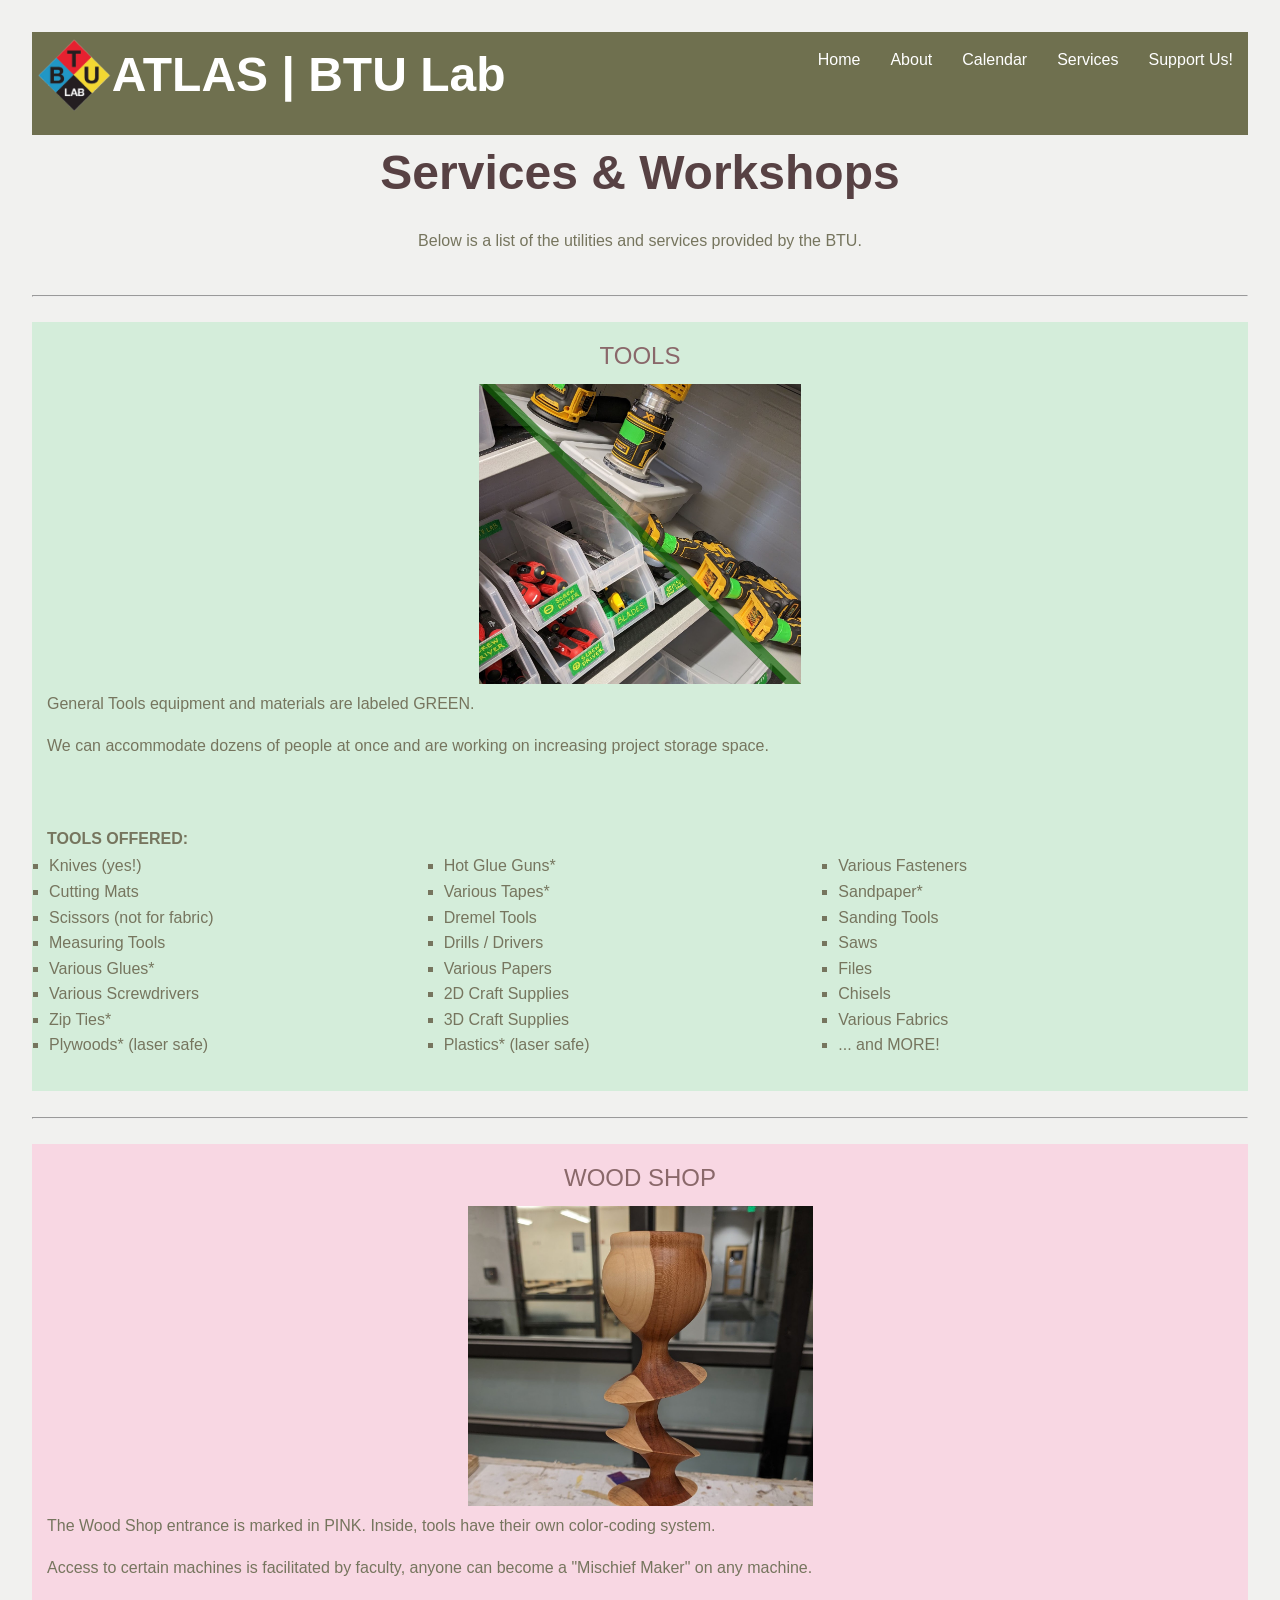
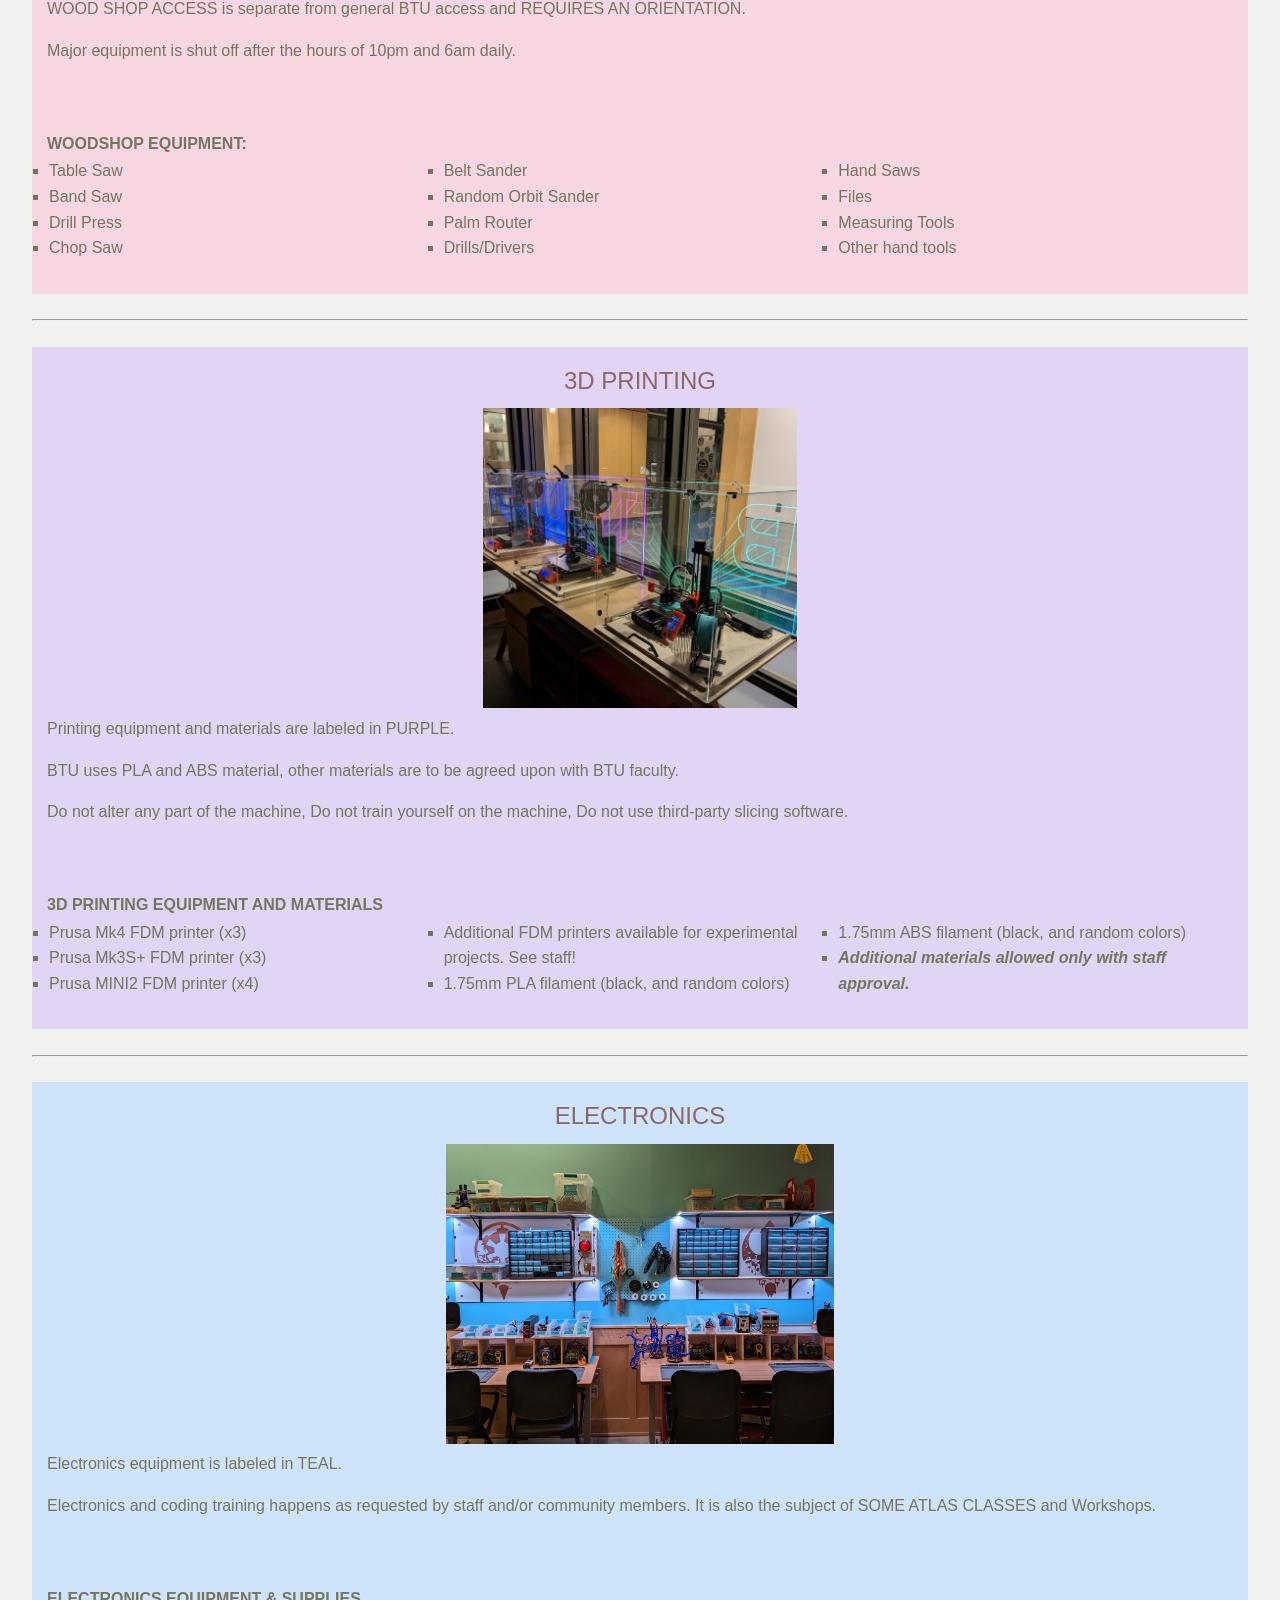
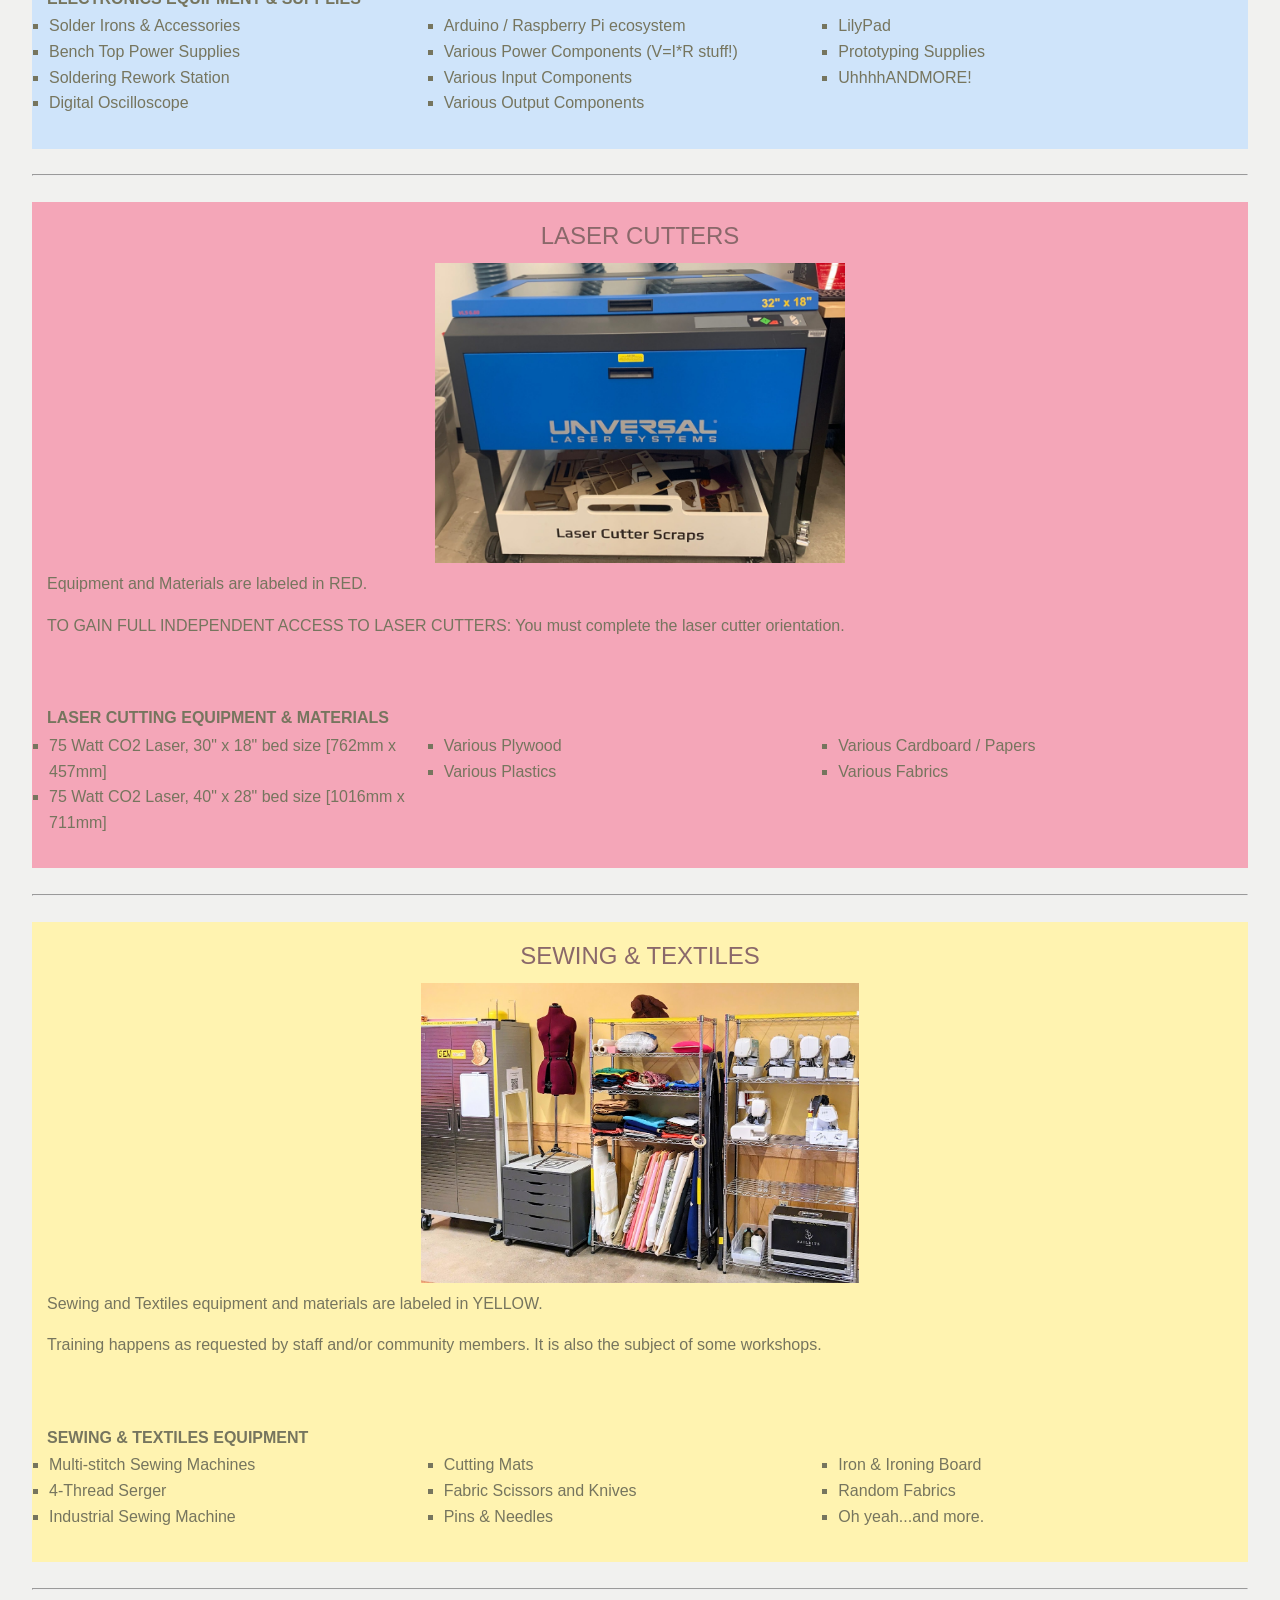
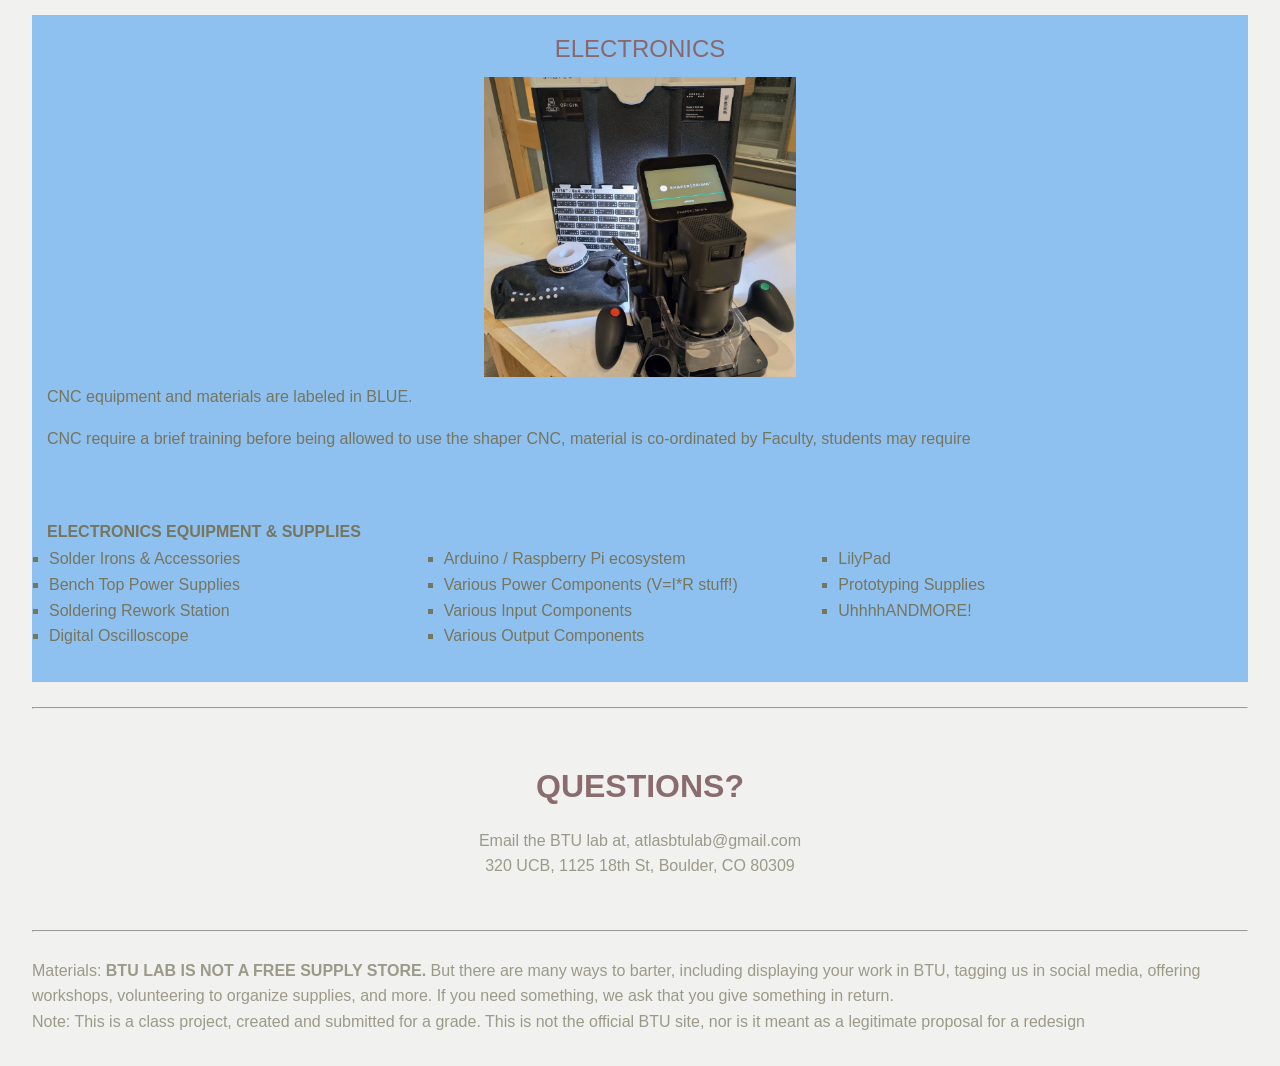
<file: services.html>
<!doctype html>
<html lang="en">
<head>
    <meta charset="utf-8" />
    <title>BTU Lab - Services</title>
    <link rel="icon" type="image/x-icon" href="assets/favicon.ico">
    <link rel="stylesheet" href="style.css">
    <style>
        .h3 {
            margin-top: 10px;
        }
    </style>
</head>
<body>
    <header>
        <nav>
            <h1>
                ATLAS | BTU Lab
                <img src="assets/site-icon.png" width="10%" alt="BTU Lab Logo" align="left"> <!--this works rlly good, thx!-->
            </h1>
            <ul>
                <li><a href="index.html" class="link">Home</a></li>
                <li><a href="about.html" class="link">About</a></li>
                <li><a href="calendar.html" class="link">Calendar</a></li>
                <li><a href="services.html" class="link">Services</a></li>
                <li><a href="support.html" class="link">Support Us!</a></li>
            </ul>
        </nav>
    </header>



    <!-- Main Page -->
 <main>
    <h1 align="center">Services & Workshops</h1>
    <p align="center" class="body-text">Below is a list of the utilities and services provided by the BTU.</p>

<br>
<hr>
<br>


<div style="background-color: #d4edda; padding: 15px;">
    <h3 align="center">TOOLS</h3>
    <p align="center"><img src="assets/btutools.jpg" alt="Offered tools at BTU Lab" height="300"></p>
    <p align="left" class="body-text">General Tools equipment and materials are labeled GREEN.</p>
    <p align="left" class="body-text">We can accommodate dozens of people at once and are working on increasing project storage space.</p>
    <br><br>
            <h4>TOOLS OFFERED:</h4>
            <table width="100%" cellpadding="10">
        <tr>
            <td valign="top" width="33%">
            <ul type="square" class="body-text">
                <li>Knives (yes!)</li>
                <li>Cutting Mats</li>
                <li>Scissors (not for fabric)</li>
                <li>Measuring Tools</li>
                <li>Various Glues*</li>
                <li>Various Screwdrivers</li>
                <li>Zip Ties*</li>
                <li>Plywoods* (laser safe)</li>
            </ul>
            </td>
            <td valign="top" width="33%">
            <ul type="square"  class="body-text">
                <li>Hot Glue Guns*</li>
                <li>Various Tapes*</li>
                <li>Dremel Tools</li>
                <li>Drills / Drivers</li>
                <li>Various Papers</li>
                <li>2D Craft Supplies</li>
                <li>3D Craft Supplies</li>
                <li>Plastics* (laser safe)</li>
            </ul>
            </td>
            <td valign="top" width="33%">
            <ul type="square"  class="body-text">
                <li>Various Fasteners</li>
                <li>Sandpaper*</li>
                <li>Sanding Tools</li>
                <li>Saws</li>
                <li>Files</li>
                <li>Chisels</li>
                <li>Various Fabrics</li>
                <li>... and MORE!</li>
            </ul>
            </td>
        </tr>
        </table>
</div>

<br>
<hr>
<br>

<div style="background-color: #f8d7e3; padding: 15px;">
    <h3 align="center">WOOD SHOP</h3>
    <p align="center"><img src="assets/btuwoodshop.jpg" alt="BTU lab wood shop" height="300"></p>
    <p align="left" class="body-text">The Wood Shop entrance is marked in PINK. Inside, tools have their own color-coding system.</p>
    <p align="left" class="body-text">Access to certain machines is facilitated by faculty, anyone can become a "Mischief Maker" on any machine.</p>
    <p align="left" class="body-text">WOOD SHOP ACCESS is separate from general BTU access and REQUIRES AN ORIENTATION.</p>
    <p align="left" class="body-text">Major equipment is shut off after the hours of 10pm and 6am daily.</p>
        <br><br>
        <h4>WOODSHOP EQUIPMENT:</h4>
        <table width="100%" cellpadding="10" align="center">
        <tr>
            <td valign="top" width="33%">
            <ul type="square" class="body-text">
                <li>Table Saw</li>
                <li>Band Saw</li>
                <li>Drill Press</li>
                <li>Chop Saw</li>
            </ul>
            </td>
            <td valign="top" width="33%">
            <ul type="square" class="body-text">
                <li>Belt Sander</li>
                <li>Random Orbit Sander</li>
                <li>Palm Router</li>
                <li>Drills/Drivers</li>
            </ul>
            </td>
            <td valign="top" width="33%">
            <ul type="square" class="body-text">
                <li>Hand Saws</li>
                <li>Files</li>
                <li>Measuring Tools</li>
                <li>Other hand tools</li>
            </ul>
            </td>
        </tr>
        </table>
</div>

<br>
<hr>
<br>

<div style="background-color: #e2d4f5; padding: 15px;">
    <h3 align="center">3D PRINTING</h3>
    <p align="center"><img src="assets/btuprinters.jpg" alt="BTU lab 3d printers" height="300"></p>
    <p align="left" class="body-text">Printing equipment and materials are labeled in PURPLE.</p>
    <p align="left" class="body-text">BTU uses PLA and ABS material, other materials are to be agreed upon with BTU faculty.</p>
    <p align="left" class="body-text">Do not alter any part of the machine, Do not train yourself on the machine, Do not use third-party slicing software.</p>
            <br><br>
            <h4>3D PRINTING EQUIPMENT AND MATERIALS</h4>
            <table width="100%" cellpadding="10">
            <tr>
                <td valign="top" width="33%">
                <ul type="square" class="body-text">
                    <li>Prusa Mk4 FDM printer (x3)</li>
                    <li>Prusa Mk3S+ FDM printer (x3)</li>
                    <li>Prusa MINI2 FDM printer (x4)</li>
                </ul>
                </td>
                <td valign="top" width="33%">
                <ul type="square" class="body-text">
                    <li>Additional FDM printers available for experimental projects. See staff!</li>
                    <li>1.75mm PLA filament (black, and random colors)</li>
                </ul>
                </td>
                <td valign="top" width="33%">
                <ul type="square" class="body-text">
                    <li>1.75mm ABS filament (black, and random colors)</li>
                    <li><b><em>Additional materials allowed only with staff approval.</em></b></li>
                </ul>
                </td>
            </tr>
            </table>
</div>

<br>
<hr>
<br>

<div style="background-color: #cfe4fa; padding: 15px;">
    <h3 align="center">ELECTRONICS</h3>
    <p align="center"><img src="assets/btuelectronics.jpg" alt="Electronics making station" height="300"></p>
    <p align="left" class="body-text">Electronics equipment is labeled in TEAL.</p>
    <p align="left" class="body-text">Electronics and coding training happens as requested by staff and/or community members. It is also the subject of SOME ATLAS CLASSES and Workshops.</p>
            <br><br>
            <h4>ELECTRONICS EQUIPMENT & SUPPLIES</h4>
            <table width="100%" cellpadding="10">
            <tr>
                <td valign="top" width="33%">
                <ul type="square" class="body-text">
                    <li>Solder Irons &amp; Accessories</li>
                    <li>Bench Top Power Supplies</li>
                    <li>Soldering Rework Station</li>
                    <li>Digital Oscilloscope</li>
                </ul>
                </td>
                <td valign="top" width="33%">
                <ul type="square" class="body-text">
                    <li>Arduino / Raspberry Pi ecosystem</li>
                    <li>Various Power Components (V=I*R stuff!)</li>
                    <li>Various Input Components</li>
                    <li>Various Output Components</li>
                </ul>
                </td>
                <td valign="top" width="33%">
                <ul type="square" class="body-text">
                    <li>LilyPad</li>
                    <li>Prototyping Supplies</li>
                    <li>UhhhhANDMORE!</li>
                </ul>
                </td>
            </tr>
            </table>
</div>

<br>
<hr>
<br>

<div style="background-color: #f4a6b8; padding: 15px;">
    <h3 align="center">LASER CUTTERS</h3>
    <p align="center"><img src="assets/btulasers.jpg" alt="Laser cutter products" height="300"></p>
    <p align="left" class="body-text">Equipment and Materials are labeled in RED.</p>
    <p align="left" class="body-text">TO GAIN FULL INDEPENDENT ACCESS TO LASER CUTTERS: You must complete the laser cutter orientation.</p>
    <br><br>
            <h4>LASER CUTTING EQUIPMENT & MATERIALS</h4>
            <table width="100%" cellpadding="10">
            <tr>
                <td valign="top" width="33%">
                <ul type="square" class="body-text">
                    <li>75 Watt CO2 Laser, 30" x 18" bed size [762mm x 457mm]</li>
                    <li>75 Watt CO2 Laser, 40" x 28" bed size [1016mm x 711mm]</li>
                </ul>
                </td>
                <td valign="top" width="33%">
                <ul type="square" class="body-text">
                    <li>Various Plywood</li>
                    <li>Various Plastics</li>
                </ul>
                </td>
                <td valign="top" width="33%">
                <ul type="square" class="body-text">
                    <li>Various Cardboard / Papers</li>
                    <li>Various Fabrics</li>
                </ul>
                </td>
            </tr>
            </table>
</div>

<br>
<hr>
<br>

<div style="background-color: #fff3b0; padding: 15px;">
    <h3 align="center">SEWING & TEXTILES</h3>
    <p align="center"><img src="assets/btusewing.jpg" alt="Sewing kit & textiles" height="300"></p>
    <p align="left" class="body-text">Sewing and Textiles equipment and materials are labeled in YELLOW.</p>
    <p align="left" class="body-text">Training happens as requested by staff and/or community members. It is also the subject of some workshops.</p>
    <br><br>
            <h4>SEWING & TEXTILES EQUIPMENT</h4>
            <table width="100%" cellpadding="10">
            <tr>
                <td valign="top" width="33%">
                <ul type="square" class="body-text">
                    <li>Multi-stitch Sewing Machines</li>
                    <li>4-Thread Serger</li>
                    <li>Industrial Sewing Machine</li>
                </ul>
                </td>
                <td valign="top" width="33%">
                <ul type="square" class="body-text">
                    <li>Cutting Mats</li>
                    <li>Fabric Scissors and Knives</li>
                    <li>Pins &amp; Needles</li>
                </ul>
                </td>
                <td valign="top" width="33%">
                <ul type="square" class="body-text">
                    <li>Iron &amp; Ironing Board</li>
                    <li>Random Fabrics</li>
                    <li>Oh yeah...and more.</li>
                </ul>
                </td>
            </tr>
            </table>
        </section>
</div>

<br>
<hr>
<br>

    <div style="background-color: #8fc1f0; padding: 15px;">
        <h3 align="center">ELECTRONICS</h3>
        <p align="center"><img src="assets/btucnc.png" alt="An CNC Machine" height="300"></p>
        <p align="left" class="body-text">CNC equipment and materials are labeled in BLUE.</p>
        <p align="left" class="body-text">CNC require a brief training before being allowed to use the shaper CNC, material is co-ordinated by Faculty, students may require </p>
                <br><br>
                <h4>ELECTRONICS EQUIPMENT & SUPPLIES</h4>
                <table width="100%" cellpadding="10">
                <tr>
                    <td valign="top" width="33%">
                    <ul type="square" class="body-text">
                        <li>Solder Irons &amp; Accessories</li>
                        <li>Bench Top Power Supplies</li>
                        <li>Soldering Rework Station</li>
                        <li>Digital Oscilloscope</li>
                    </ul>
                    </td>
                    <td valign="top" width="33%">
                    <ul type="square" class="body-text">
                        <li>Arduino / Raspberry Pi ecosystem</li>
                        <li>Various Power Components (V=I*R stuff!)</li>
                        <li>Various Input Components</li>
                        <li>Various Output Components</li>
                    </ul>
                    </td>
                    <td valign="top" width="33%">
                    <ul type="square" class="body-text">
                        <li>LilyPad</li>
                        <li>Prototyping Supplies</li>
                        <li>UhhhhANDMORE!</li>
                    </ul>
                    </td>
                </tr>
                </table>
            </div>


            <br>
            <hr>



            <br><br>

            <h2 align="center">QUESTIONS?</h2>
            <p align="center" class="small-text">Email the BTU lab at, atlasbtulab@gmail.com</p>
            <p align="center" class="small-text">320 UCB, 1125 18th St, Boulder, CO 80309</p>
        </main>

    
        <br><br>

        <footer>
            <hr>
            <br>
            <p class="small-text">Materials: <b>BTU LAB IS NOT A FREE SUPPLY STORE.</b> But there are many ways to barter, including displaying your work in BTU, tagging us in social media, offering workshops, volunteering to organize supplies, and more. If you need something, we ask that you give something in return.</p>
            <p class="small-text">Note: This is a class project, created and submitted for a grade. This is not the official BTU site, nor is it meant as a legitimate proposal for a redesign</p>
        </footer>
    </body>
</html>
</file>
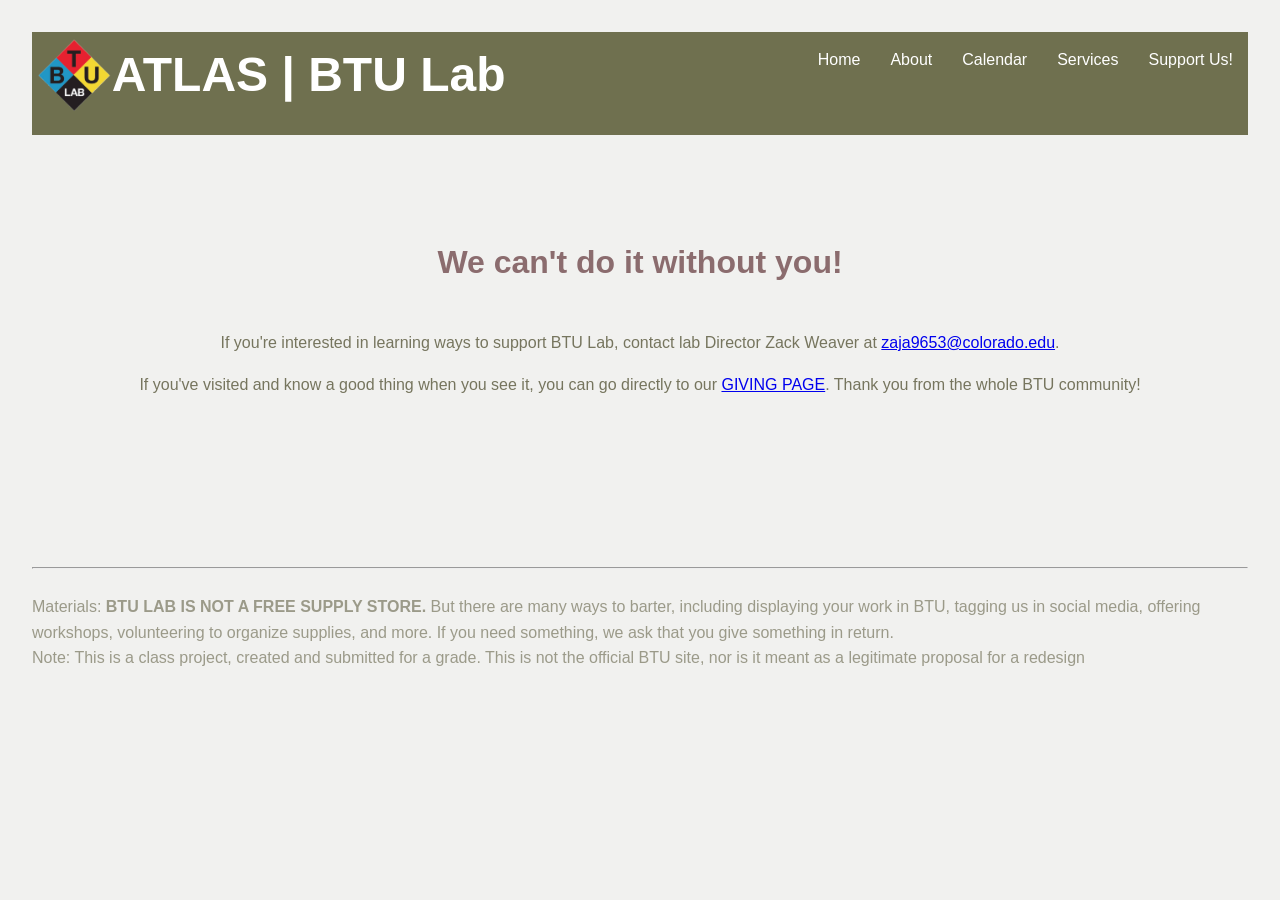
<file: support.html>
<!doctype html>
<html lang="en">
<head>
    <meta charset="utf-8" />
    <title>BTU Lab - Support Us!</title>
    <link rel="icon" type="image/x-icon" href="assets/favicon.ico">
    <link rel="stylesheet" href="style.css">
</head>

<body>
    <header>
        <nav>
            <h1>
                ATLAS | BTU Lab
                <img src="assets/site-icon.png" width="10%" alt="BTU Lab Logo" align="left"> <!--this works rlly good, thx!-->
            </h1>
            <ul>
                <li><a href="index.html" class="link">Home</a></li>
                <li><a href="about.html" class="link">About</a></li>
                <li><a href="calendar.html" class="link">Calendar</a></li>
                <li><a href="services.html" class="link">Services</a></li>
                <li><a href="support.html" class="link">Support Us!</a></li>
            </ul>
        </nav>
    </header>
    
<br><br><br><br>

    <main style="text-align: center;">
        <h2>We can't do it without you!</h2>
        <br>
        <p class="body-text">If you're interested in learning ways to support BTU Lab, contact lab Director Zack Weaver at <a href="mailto:zaja9653@colorado.edu">zaja9653@colorado.edu</a>.</p>
        <p class="body-text">If you've visited and know a good thing when you see it, you can go directly to our <a href="https://giving.cu.edu/fund/atlas-btu-lab-hackerspace-program-fund">GIVING PAGE</a>. Thank you from the whole BTU community!</p>
    </main>
    
    <br><br>
<br><br><br><br>

    <footer>
        <hr>
        <br>
        <p class="small-text">Materials: <b>BTU LAB IS NOT A FREE SUPPLY STORE.</b> But there are many ways to barter, including displaying your work in BTU, tagging us in social media, offering workshops, volunteering to organize supplies, and more. If you need something, we ask that you give something in return.</p>
        <p class="small-text">Note: This is a class project, created and submitted for a grade. This is not the official BTU site, nor is it meant as a legitimate proposal for a redesign</p>
    </footer>
</body>
</html>
</file>
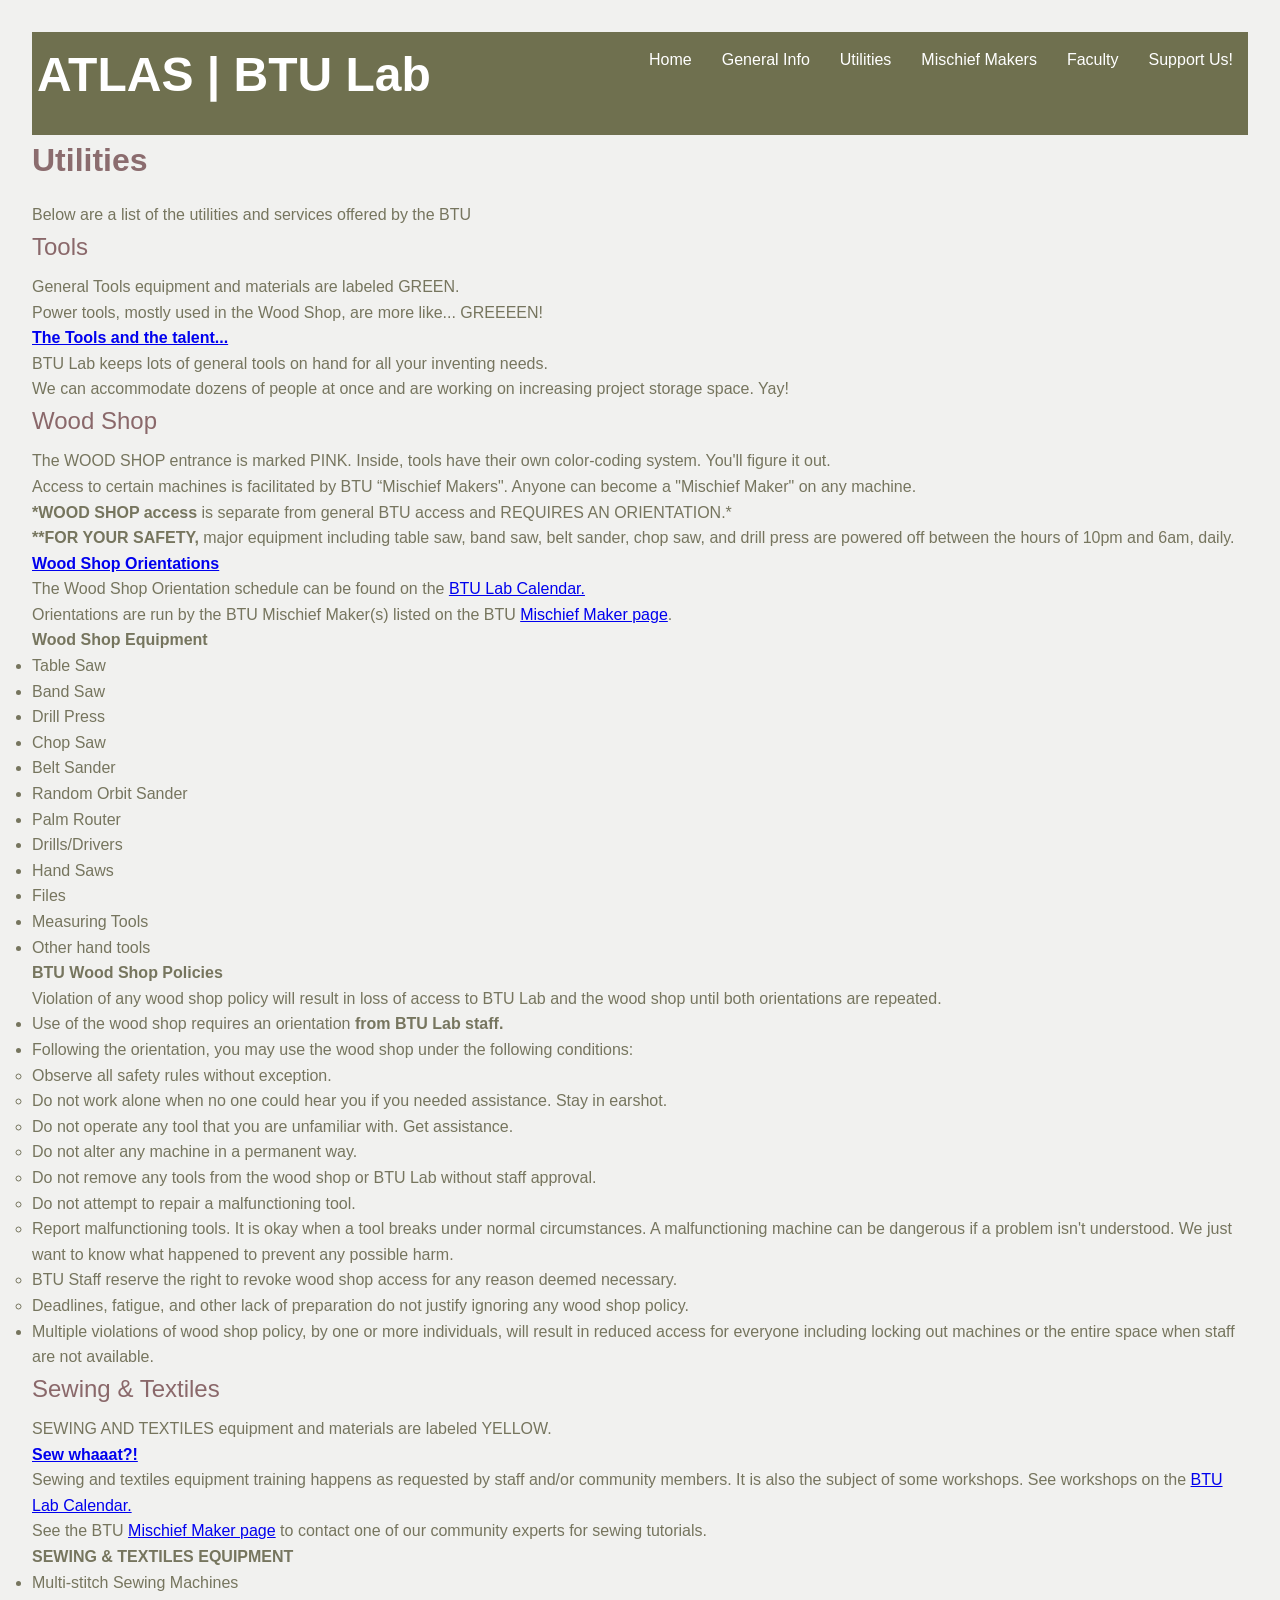
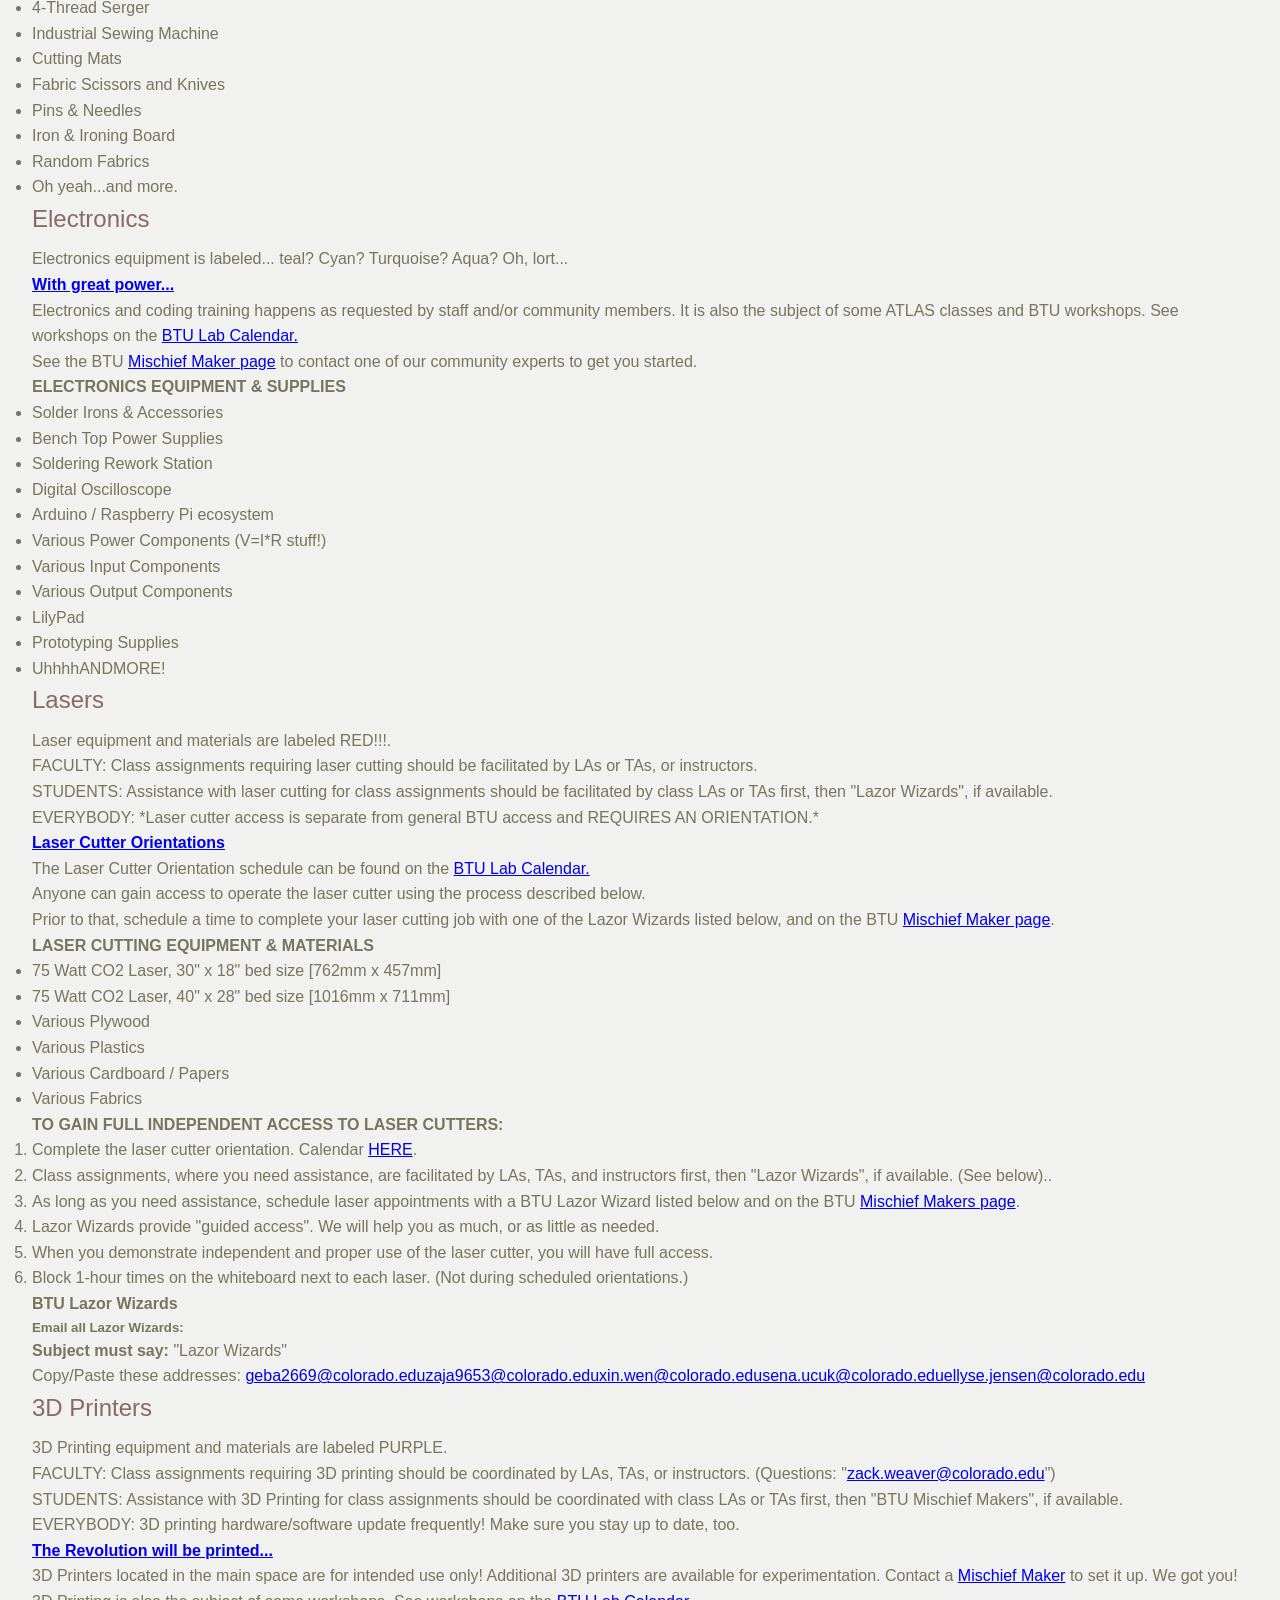
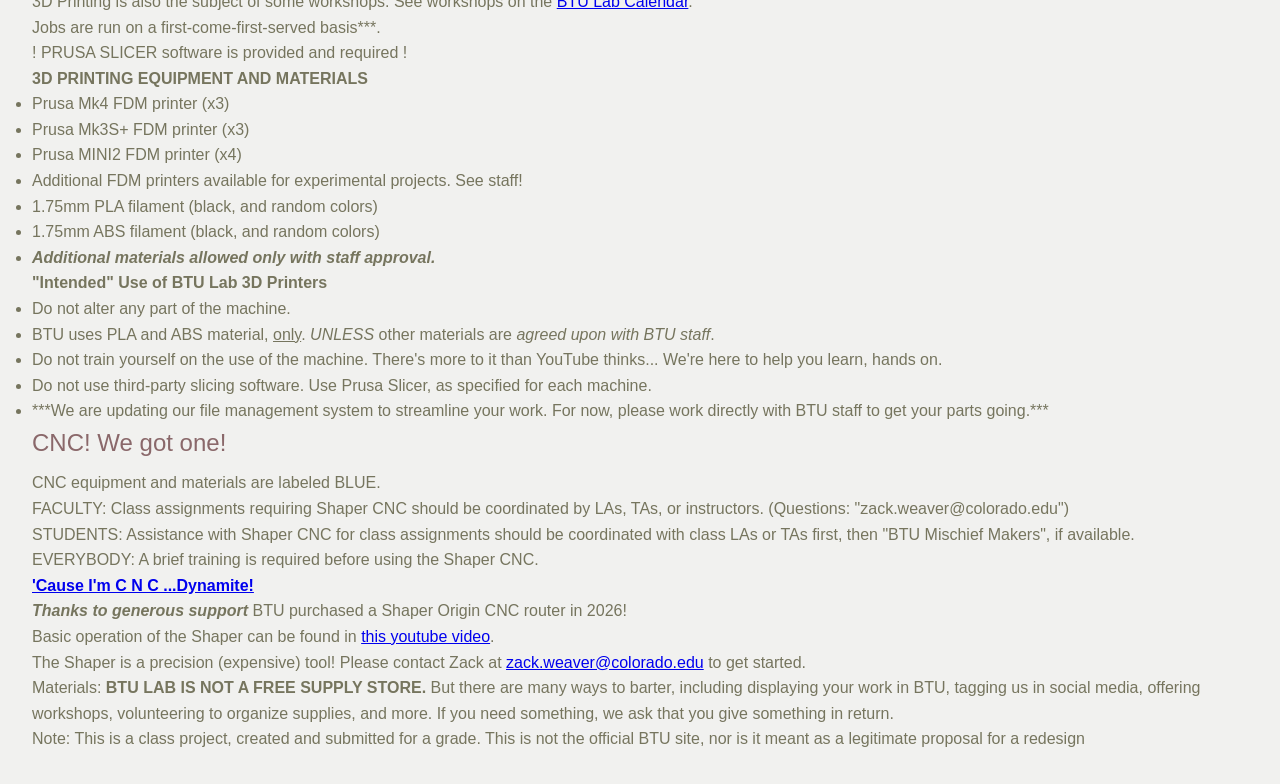
<file: utilities.html>
<!doctype html>
<html lang="en">
<head>
    <meta charset="utf-8" />
    <title>BTU Lab - Utilities</title>
    <link rel="icon" type="image/x-icon" href="assets/favicon.ico">
    <link rel="stylesheet" href="style.css">
</head>
<body>
    <header>
        <nav>
            <h1>
                ATLAS | BTU Lab
                <!--Site icon would go here if we were using CSS-->
            </h1>
            <ul>
                <li><a href="index.html" class="link">Home</a></li>
                <li><a href="geninfo.html" class="link">General Info</a></li>
                <li><a href="utilities.html" class="link">Utilities</a></li>
                <li><a href="mischiefmakers.html" class="link">Mischief Makers</a></li>
                <li><a href="faculty.html" class="link">Faculty</a></li>
                <li><a href="support.html" class="link">Support Us!</a></li>
            </ul>
        </nav>
    </header>

    <main>
        <article>
            <h2>Utilities</h2>
            <p>Below are a list of the utilities and services offered by the BTU</p>
        </article>

        <section id="tools">
            <h3>Tools</h3>
            <p>General Tools equipment and materials are labeled GREEN.</p>
            <p>Power tools, mostly used in the Wood Shop, are more like... GREEEEN!</p>

            <h4><a href="utilities.html#tools">The Tools and the talent...</a></h4>
            <p>BTU Lab keeps lots of general tools on hand for all your inventing needs. </p>
            <p>We can accommodate dozens of people at once and are working on increasing project storage space. Yay!</p>
        </section>

        <section id="woodshop">
            <h3>Wood Shop</h3>
            <p>The WOOD SHOP entrance is marked PINK. Inside, tools have their own color-coding system. You'll figure it out.</p>
            <p>Access to certain machines is facilitated by BTU “Mischief Makers". Anyone can become a "Mischief Maker" on any machine.</p>
            <p><b>*WOOD SHOP access</b> is separate from general BTU access and REQUIRES AN ORIENTATION.*</p>
            <p><b>**FOR YOUR SAFETY,</b> major equipment including table saw, band saw, belt sander, chop saw, and drill press are powered off between the hours of 10pm and 6am, daily.</p>
            
            <h4><a href="utilities.html#woodshop">Wood Shop Orientations</a></h4>
            <p>The Wood Shop Orientation schedule can be found on the <a href="geninfo.html#calendar">BTU Lab Calendar.</a></p>
            <p>Orientations are run by the BTU Mischief Maker(s) listed on the BTU <a href="mischiefmakers.html">Mischief Maker page</a>.</p>
            
            <h4>Wood Shop Equipment</h4>
            <ul>
                <li>Table Saw</li>
                <li>Band Saw</li>
                <li>Drill Press</li>
                <li>Chop Saw</li>
                <li>Belt Sander</li>
                <li>Random Orbit Sander</li>
                <li>Palm Router</li>
                <li>Drills/Drivers</li>
                <li>Hand Saws</li>
                <li>Files</li>
                <li>Measuring Tools</li>
                <li>Other hand tools</li>
            </ul>

            <h4>BTU Wood Shop Policies</h4>
            <p>Violation of any wood shop policy will result in loss of access to BTU Lab and the wood shop until both orientations are repeated.</p>
            <ul>
                <li>Use of the wood shop requires an orientation <b>from BTU Lab staff.</b></li>
                <li>
                    Following the orientation, you may use the wood shop under the following conditions:
                    <ul>
                        <li>Observe all safety rules without exception.</li>
                        <li>Do not work alone when no one could hear you if you needed assistance. Stay in earshot.</li>
                        <li>Do not operate any tool that you are unfamiliar with. Get assistance.</li>
                        <li>Do not alter any machine in a permanent way.</li>
                        <li>Do not remove any tools from the wood shop or BTU Lab without staff approval.</li>
                        <li>Do not attempt to repair a malfunctioning tool.</li>
                        <li>Report malfunctioning tools. It is okay when a tool breaks under normal circumstances. A malfunctioning machine can be dangerous if a problem isn't understood. We just want to know what happened to prevent any possible harm.</li>
                        <li>BTU Staff reserve the right to revoke wood shop access for any reason deemed necessary.</li>
                        <li>Deadlines, fatigue, and other lack of preparation do not justify ignoring any wood shop policy.</li>
                    </ul>
                </li>
                <li>Multiple violations of wood shop policy, by one or more individuals, will result in reduced access for everyone including locking out machines or the entire space when staff are not available.</li>
            </ul>
        </section>

        <section id="sewing">
            <h3>Sewing & Textiles</h3>
            <p>SEWING AND TEXTILES equipment and materials are labeled YELLOW.</p>

            <h4><a href="utilities.html#sewing">Sew whaaat?!</a></h4>
            <p>Sewing and textiles equipment training happens as requested by staff and/or community members. It is also the subject of some workshops. See workshops on the <a href="geninfo.html#calendar">BTU Lab Calendar.</a></p>
            <p>See the BTU <a href="mischiefmakers.html">Mischief Maker page</a> to contact one of our community experts for sewing tutorials.</p>
            
            <h4>SEWING & TEXTILES EQUIPMENT</h4>
            <ul>
                <li>Multi-stitch Sewing Machines</li>
                <li>4-Thread Serger</li>
                <li>Industrial Sewing Machine</li>
                <li>Cutting Mats</li>
                <li>Fabric Scissors and Knives</li>
                <li>Pins & Needles</li>
                <li>Iron & Ironing Board</li>
                <li>Random Fabrics</li>
                <li>Oh yeah...and more.</li>
            </ul>
        </section>

        <section id="electronics">
            <h3>Electronics</h3>
            <p>Electronics equipment is labeled... teal? Cyan? Turquoise? Aqua? Oh, lort...</p>

            <h4><a href="utilities.html#electronics">With great power...</a></h4>
            <p>Electronics and coding training happens as requested by staff and/or community members. It is also the subject of some ATLAS classes and BTU workshops. See workshops on the <a href="geninfo.html#calendar">BTU Lab Calendar.</a></p>
            <p>See the BTU <a href="mischiefmakers.html">Mischief Maker page</a> to contact one of our community experts to get you started.</p>
            
            <h4>ELECTRONICS EQUIPMENT & SUPPLIES</h4>
            <ul>
                <li>Solder Irons & Accessories</li>
                <li>Bench Top Power Supplies</li>
                <li>Soldering Rework Station</li>
                <li>Digital Oscilloscope</li>
                <li>Arduino / Raspberry Pi ecosystem</li>
                <li>Various Power Components (V=I*R stuff!)</li>
                <li>Various Input Components</li>
                <li>Various Output Components</li>
                <li>LilyPad</li>
                <li>Prototyping Supplies</li>
                <li>UhhhhANDMORE!</li>
            </ul>
        </section>

        <section id="lasers">
            <h3>Lasers</h3>
            <p>Laser equipment and materials are labeled RED!!!.</p>
            <p>FACULTY: Class assignments requiring laser cutting should be facilitated by LAs or TAs, or instructors.</p>
            <p>STUDENTS: Assistance with laser cutting for class assignments should be facilitated by class LAs or TAs first, then "Lazor Wizards", if available.</p>
            <p>EVERYBODY: *Laser cutter access is separate from general BTU access and REQUIRES AN ORIENTATION.*</p>
            
            <h4><a href="utilities.html#lasers">Laser Cutter Orientations</a></h4>
            <p>The Laser Cutter Orientation schedule can be found on the <a href="geninfo.html#calendar">BTU Lab Calendar.</a></p>
            <p>Anyone can gain access to operate the laser cutter using the process described below.</p>
            <p>Prior to that, schedule a time to complete your laser cutting job with one of the Lazor Wizards listed below, and on the BTU <a href="mischiefmakers.html">Mischief Maker page</a>.</p>
            
            <h4>LASER CUTTING EQUIPMENT & MATERIALS</h4>
            <ul>
                <li>75 Watt CO2 Laser, 30" x 18" bed size [762mm x 457mm]</li>
                <li>75 Watt CO2 Laser, 40" x 28" bed size [1016mm x 711mm]</li>
                <li>Various Plywood</li>
                <li>Various Plastics</li>
                <li>Various Cardboard / Papers</li>
                <li>Various Fabrics</li>
            </ul>

            <h4>TO GAIN FULL INDEPENDENT ACCESS TO LASER CUTTERS:</h4>
            <ol>
                <li>Complete the laser cutter orientation. Calendar <a href="geninfo.html#calendar">HERE</a>.</li>
                <li>Class assignments, where you need assistance, are facilitated by LAs, TAs, and instructors first, then "Lazor Wizards", if available. (See below)..</li>
                <li>As long as you need assistance, schedule laser appointments with a BTU Lazor Wizard listed below and on the BTU <a href="mischiefmakers.html">Mischief Makers page</a>.</li>
                <li>Lazor Wizards provide "guided access". We will help you as much, or as little as needed.</li>
                <li>When you demonstrate independent and proper use of the laser cutter, you will have full access.</li>
                <li>Block 1-hour times on the whiteboard next to each laser. (Not during scheduled orientations.)</li>
            </ol>

            <h4>BTU Lazor Wizards</h4>
            <h5>Email all Lazor Wizards:</h5>
            <p><b>Subject must say:</b> "Lazor Wizards"</p>
            <p>Copy/Paste these addresses: <a href="mailto:geba2669@colorado.edu">geba2669@colorado.edu</a><a href="mailto:zaja9653@colorado.edu">zaja9653@colorado.edu</a><a href="mailto:xin.wen@colorado.edu">xin.wen@colorado.edu</a><a href="mailto:sena.ucuk@colorado.edu">sena.ucuk@colorado.edu</a><a href="mailto:ellyse.jensen@colorado.edu">ellyse.jensen@colorado.edu</a></p>
        </section>

        <section id="3dprinting">
            <h3>3D Printers</h3>
            <p>3D Printing equipment and materials are labeled PURPLE.</p>
            <p>FACULTY: Class assignments requiring 3D printing should be coordinated by LAs, TAs, or instructors. (Questions: "<a href="mailto:zack.weaver@colorado.edu">zack.weaver@colorado.edu</a>")</p>
            <p>STUDENTS: Assistance with 3D Printing for class assignments should be coordinated with class LAs or TAs first, then "BTU Mischief Makers", if available.</p>
            <p>EVERYBODY: 3D printing hardware/software update frequently! Make sure you stay up to date, too.</p>
            
            <h4><a href="utilities.html#3dprinting">The Revolution will be printed...</a></h4>
            <p>3D Printers located in the main space are for intended use only! Additional 3D printers are available for experimentation. Contact a <a href="mischiefmakers.html">Mischief Maker</a> to set it up. We got you!</p>
            <p>3D Printing is also the subject of some workshops. See workshops on the <a href="geninfo.html#calendar">BTU Lab Calendar</a>.</p>
            <p>Jobs are run on a first-come-first-served basis***.</p>
            <p>! PRUSA SLICER software is provided and required !</p>

            <h4>3D PRINTING EQUIPMENT AND MATERIALS</h4>
            <ul>
                <li>Prusa Mk4 FDM printer (x3)</li>
                <li>Prusa Mk3S+ FDM printer (x3)</li>
                <li>Prusa MINI2 FDM printer (x4)</li>
                <li>Additional FDM printers available for experimental projects. See staff!</li>
                <li>1.75mm PLA filament (black, and random colors)</li>
                <li>1.75mm ABS filament (black, and random colors)</li>
                <li><b><em>Additional materials allowed only with staff approval.</em></b></li>
            </ul>

            <h4>"Intended" Use of BTU Lab 3D Printers</h4>
            <ul>
                <li>Do not alter any part of the machine.</li>
                <li>BTU uses PLA and ABS material, <u>only</u>. <em>UNLESS</em> other materials are <em>agreed upon with BTU staff</em>.</li>
                <li>Do not train yourself on the use of the machine. There's more to it than YouTube thinks... We're here to help you learn, hands on.</li>
                <li>Do not use third-party slicing software. Use Prusa Slicer, as specified for each machine.</li>
                <li>***We are updating our file management system to streamline your work. For now, please work directly with BTU staff to get your parts going.***</li>
            </ul>
        </section>

        <section id="cnc">
            <h3>CNC! We got one!</h3>
            <p>CNC equipment and materials are labeled BLUE.</p>
            <p>FACULTY: Class assignments requiring Shaper CNC should be coordinated by LAs, TAs, or instructors. (Questions: "zack.weaver@colorado.edu")</p>
            <p>STUDENTS: Assistance with Shaper CNC for class assignments should be coordinated with class LAs or TAs first, then "BTU Mischief Makers", if available.</p>
            <p>EVERYBODY: A brief training is required before using the Shaper CNC.</p>
            
            <h4><a href="utilities.html#cnc">'Cause I'm C N C ...Dynamite!</a></h4>
            <p><b><em>Thanks to generous support</em></b> BTU purchased a Shaper Origin CNC router in 2026!</p>
            <p>Basic operation of the Shaper can be found in <a href="https://www.youtube.com/watch?v=QxjE5WOAGi4">this youtube video</a>.</p>
            <p>The Shaper is a precision (expensive) tool! Please contact Zack at <a href="mailto:zack.weaver@colorado.edu">zack.weaver@colorado.edu</a> to get started.</p>
        </section>
    </main>
    
    <footer>
        <p>Materials: <b>BTU LAB IS NOT A FREE SUPPLY STORE.</b> But there are many ways to barter, including displaying your work in BTU, tagging us in social media, offering workshops, volunteering to organize supplies, and more. If you need something, we ask that you give something in return.</p>
        <p>Note: This is a class project, created and submitted for a grade. This is not the official BTU site, nor is it meant as a legitimate proposal for a redesign</p>
    </footer>
</body>
</html>
</file>
<file: style.css>
/* CSS Reset and Base Styles */
:root {
    /* Color Palette - 5 Core Colors */
    --color-primary: #574143;     /* Initially selected based on ATLAS Building Colors, deep text red, navbar and/or main brand/text color */
    --color-secondary: #8B6C6E;   /* Initially selected based on ATLAS Building Colors, light text red, complementary navbar text color */
    --color-accent: #8A686A;      /* Deeper text red than light text red, accent color, alternative warning/highlight color */
    --color-neutral: #76755E;     /* Boulder Tree Green, could be either background for text boxes or alternative color  */
    --color-highlight: #6F704F;   /* Deep Tree Green, accent, footnote or notes/comments color (side details) */
    
    /* Derived Colors for Flexibility */
    --color-background: color-mix(in srgb, var(--color-neutral) 10%, white);
    --color-text-dark: var(--color-neutral);
    --color-text-light: white;

    /* Typography */
    --font-primary: 'Space Grotesk', -apple-system, BlinkMacSystemFont, sans-serif;
    --font-secondary: 'Roboto Mono', monospace;

    /* Spacing System */
    --spacing-xs: 0.25rem;
    --spacing-sm: 0.5rem;
    --spacing-md: 1rem;
    --spacing-lg: 1.5rem;
    --spacing-xl: 2rem;
    --spacing-2x1: 3rem; /* 48 pixel gap so we can space out major bits */

    /* Border Radius */
    --radius-sm: 4px;
    --radius-md: 8px;
    --radius-lg: 12px;
}

* {
    margin: 0;
    padding: 0;
    box-sizing: border-box;
}

body {
    font-family: var(--font-primary);
    line-height: 1.6;
    background-color: var(--color-background);
    color: var(--color-text-dark);
    padding: var(--spacing-xl);
}

.container {
    max-width: 1200px;
    margin: 0 auto;
}

/* Typography Styles */
h1 {
    font-size: 3rem;
    font-weight: 700;
    margin-bottom: var(--spacing-md);
    color: var(--color-primary);
}

h2 {
    font-size: 2rem;
    font-weight: 600;
    margin-bottom: var(--spacing-md);
    color: var(--color-secondary);
}

h3 {
    font-size: 1.5rem;
    font-weight: 500;
    margin-bottom: var(--spacing-sm);
    color: var(--color-accent);
}

.body-text {
    font-size: 1rem;
    margin-bottom: var(--spacing-md);
}

.small-text {
    font-size: 1rem;
    color: color-mix(in srgb, var(--color-text-dark) 70%, transparent);
}

/* Color Palette Section */
.color-palette {
    display: grid;
    grid-template-columns: repeat(auto-fit, minmax(200px, 1fr));
    gap: var(--spacing-md);
    margin-bottom: var(--spacing-xl);
}

.color-swatch {
    padding: var(--spacing-md);
    border-radius: var(--radius-md);
    display: flex;
    flex-direction: column;
    align-items: center;
    justify-content: center;
    text-align: center;
}

/* Component Styles */
.button {
    display: inline-block;
    padding: var(--spacing-sm) var(--spacing-md);
    background-color: var(--color-primary);
    color: var(--color-text-light);
    text-decoration: none;
    border-radius: var(--radius-sm);
    transition: background-color 0.3s ease, transform 0.2s;
    border: 2px solid transparent;
}

.button:hover {
    background-color: color-mix(in srgb, var(--color-primary) 80%, black);
    border-color: var(--color-secondary);
    transform: scale(1.05);
}

.button:active {
    transform: scale(0.95);
    background-color: var(--color-secondary);
}

.link {
    color: var(--color-secondary);
    text-decoration: none;
    transition: color 0.3s ease, text-decoration-color 0.3s;
}

.link:hover {
    color: var(--color-accent);
    text-decoration: underline;
    text-decoration-color: var(--color-highlight);
}

.link:visited {
    color: var(--color-text-light);
    text-decoration: none;
}

/* Spacing Demonstration */
.spacing-demo {
    display: flex;
    align-items: center;
    gap: var(--spacing-sm);
    margin-bottom: var(--spacing-md);
}

.spacing-block {
    background-color: var(--color-primary);
    height: 50px;
}


nav {
    display: flex;
    justify-content: space-between;
    padding: 5px;
    background-color: var(--color-highlight)
}

nav h1 {
    color: var(--color-text-light)
}

nav ul {
    padding: 10px;
    margin: 0;
    list-style-type: none;
    display: flex;
    justify-content: flex-end;
    gap: 30px; /* added a gap so it would stop tweaking out in the top right! */
}

nav li {
    text-align: center;
    /*flex: 1;*/
}

nav .link {
    color: var(--color-text-light)
}

nav .link:visited {
    color: var(white);
    text-decoration: none;
}

aside .photos {
  flex: 1;
  display: grid;
  float: left;
  width: 10%;
}

.explanation {
  flex: 4;
}


iframe {
    text-align: center;
}

h2.flavortext {
   color: lightgray;
   text-shadow: 2px 2px var(--color-neutral);
}

.mmnames {
    color: var(--color-text-dark);
    text-decoration: none;
    font-size-adjust: 1.0;
}

.identlist {
    margin-left: 15px;
}

.frontpage
{
    display: flex;
    list-style-type:none;
    flex-direction: row;
    flex-wrap: wrap;
    gap: 10%;
}

iframe
{
    border: 0;
    width: 90vw;
    height: 80vh;
}

 @media (orientation: portrait) {
    nav img {
        display: none;
    }

    main h1 { /*we don't need to change the navbar title on mobile*/
        font-size: 4rem;
    }

    h2 {
        font-size: 3rem;
        font-weight: 600;
    }

    h3 {
        font-size: 3rem;
        font-weight: 500;
    }

    h4 {
        font-size: 3rem;
        font-weight: 500;
    }

    h5 {
        font-size: 2rem;
    }

    .body-text {
        font-size: 2rem;
    }

    .small-text {
        font-size: 2rem;
    }

    ul {
        margin-left: 1.5rem
    }

    .identlist {
        font-size: 2rem;
    }

    .mmnames {
        font-size-adjust: 0.7;
    }

    nav ul {
        font-size: 1.5rem;
    }
 }
</file>
